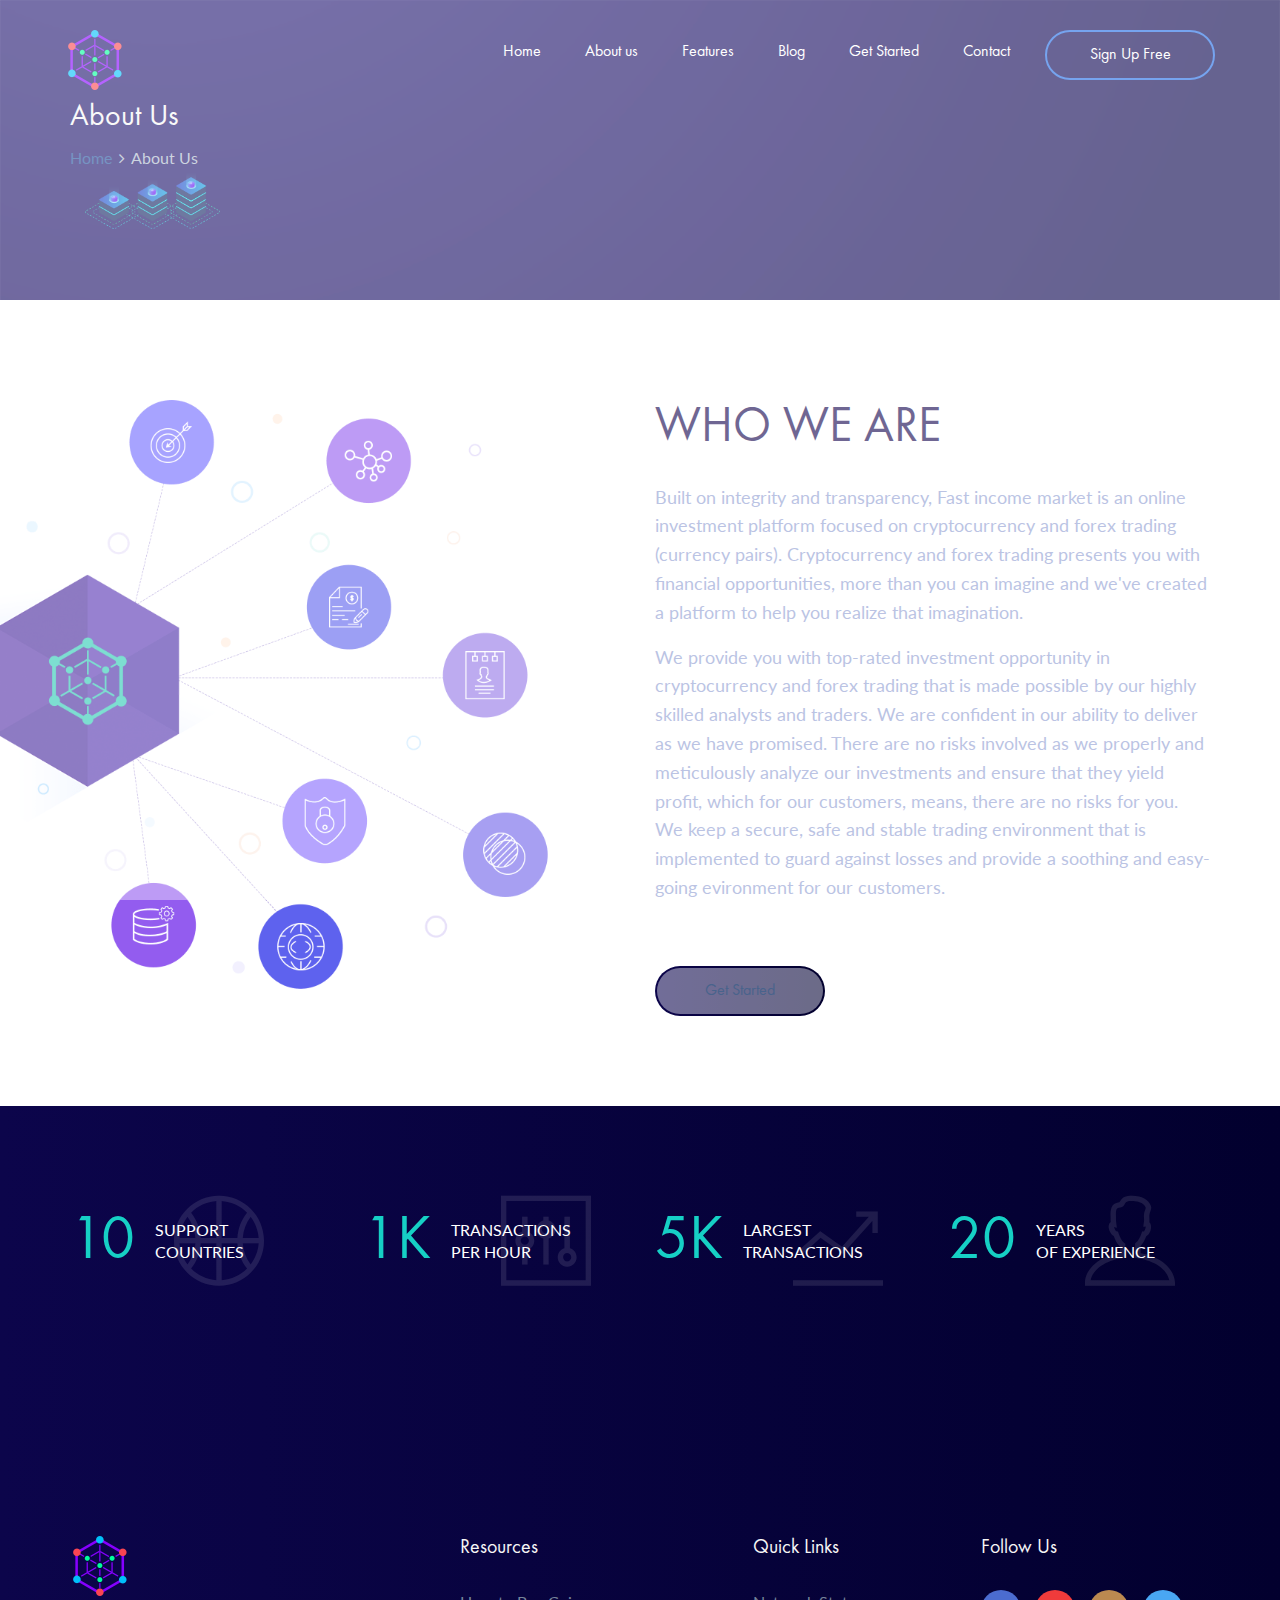
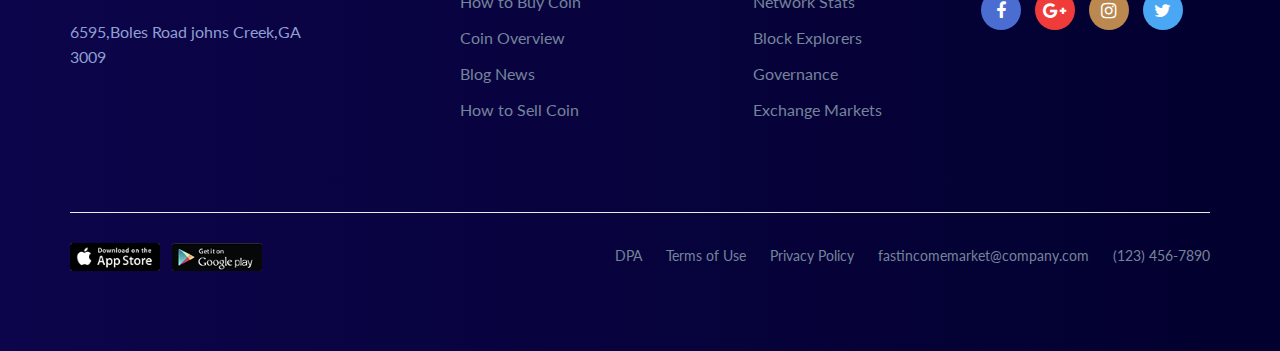
<file: about.html>
<!DOCTYPE html>
<html lang="en">
<head>
	<title>FAST INCOME MARKET</title>
	<meta charset="UTF-8">
	<meta name="description" content="Cryptocurrency Landing Page Template">
	<meta name="keywords" content="cryptocurrency, unica, creative, html">
	<meta name="viewport" content="width=device-width, initial-scale=1.0">
	<!-- Favicon -->
	<link href="img/favicon.png" rel="shortcut icon"/>

	<!-- Google Fonts -->
	<link href="https://fonts.googleapis.com/css?family=Lato" rel="stylesheet">

	<!-- Stylesheets -->
	<link rel="stylesheet" href="css/bootstrap.min.css"/>
	<link rel="stylesheet" href="css/font-awesome.min.css"/>
	<link rel="stylesheet" href="css/themify-icons.css"/>
	<link rel="stylesheet" href="css/owl.carousel.css"/>
	<link rel="stylesheet" href="css/style.css"/>


	<!--[if lt IE 9]>
	  <script src="https://oss.maxcdn.com/html5shiv/3.7.2/html5shiv.min.js"></script>
	  <script src="https://oss.maxcdn.com/respond/1.4.2/respond.min.js"></script>
	<![endif]-->

</head>
<body>
	<!-- Page Preloder -->
	<div id="preloder">
		<div class="loader"></div>
	</div>

	<!-- Header section -->
	<header class="header-section clearfix">
		<div class="container-fluid">
			<a href="index.html" class="site-logo">
				<img src="img/favicon.png" alt="">
			</a>
			<div class="responsive-bar"><i class="fa fa-bars"></i></div>
			<a href="login.html" class="user"><i class="fa fa-user"></i></a>
			<a href="signup.html" class="site-btn">Sign Up Free</a>
			<nav class="main-menu">
				<ul class="menu-list">
					<li><a href="index.html">Home</a></li>
					<li><a href="about.html">About us</a></li>
					<li><a href="feat.html">Features</a></li>
					<li><a href="blog.html">Blog</a></li>
					<li><a href="process.html">Get Started</a></li>
					<li><a href="contact.html">Contact</a></li>
				</ul>
			</nav>
		</div>
	</header>
	<!-- Header section end -->


	<!-- Page info section -->
	<section class="page-info-section">
		<div class="container">
	
			<h3>About Us</h3>
			<div class="site-beradcamb">
				<a href="index.html">Home</a>
				<span><i class="fa fa-angle-right"></i> About Us</span>
				
			</div>
		            	<div
			class="col-md-6">
				<img src="img/page-head-image-b.png
				" class="laptop-image" alt="">
			</div>
		</div>
		
	</section>
	<!-- Page info end -->


	<!-- About section -->
	<section class="about-section spad">
		<div class="container">
			<div class="row">
				<div class="col-lg-6 offset-lg-6 about-text">
					<h2>WHO WE ARE</h2>
					<p>Built on integrity and transparency, Fast income market is an online investment platform focused on cryptocurrency and forex trading (currency pairs). Cryptocurrency and forex trading presents you with financial opportunities, more than you can imagine and we've created a platform to help you realize that imagination.</p>
					<p>We provide you with top-rated investment opportunity in cryptocurrency and forex trading that is made possible by our highly skilled analysts and traders. We are confident in our ability to deliver as we have promised. There are no risks involved as we properly and meticulously analyze our investments and ensure that they yield profit, which for our customers, means, there are no risks for you. We keep a secure, safe and stable trading environment that is implemented to guard against losses and provide a soothing and easy-going evironment for our customers.</p>
					<a href="signup.html" class="site-btn sb-gradients sbg-line mt-5">Get Started</a>
				</div>
			</div>
			<div class="about-img">
				<img class="about-img" src="img/graph-salvia-a.png" alt="">
			</div>
		</div>
	</section>
	<!-- About section end -->


	<!-- Fact section -->
	<section class="fact-section gradient-bg">
		<div class="container">
			<div class="row">
				<div class="col-sm-6 col-md-6 col-lg-3">
					<div class="fact">
						<h2>10</h2>
						<p>Support <br> Countries</p>
						<i class="ti-basketball"></i>
					</div>
				</div>
				<div class="col-sm-6 col-md-6 col-lg-3">
					<div class="fact">
						<h2>1K</h2>
						<p>Transactions  <br> per hour</p>
						<i class="ti-panel"></i>
					</div>
				</div>
				<div class="col-sm-6 col-md-6 col-lg-3">
					<div class="fact">
						<h2>5K</h2>
						<p>Largest <br> Transactions</p>
						<i class="ti-stats-up"></i>
					</div>
				</div>
				<div class="col-sm-6 col-md-6 col-lg-3">
					<div class="fact">
						<h2>20</h2>
						<p>Years <br> of Experience</p>
						<i class="ti-user"></i>
					</div>
				</div>
			</div>
		</div>
	</section>
	<!-- Fact section end -->


	


	<!-- Newsletter section -->
	<section class="newsletter-section gradient-bg">
		<div class="container text-white">
			
			</div>
		</div>
	


	<footer class="footer-section">
		<div class="container">
			<div class="row spad">
				<div class="col-md-6 col-lg-3 footer-widget">
					<img src="img/favicon.png" class="mb-4" alt="">
					<p>6595,Boles Road johns Creek,GA 3009</p>
					<span>
</span>
				</div>
				<div class="col-md-6 col-lg-2 offset-lg-1 footer-widget">
					<h5 class="widget-title">Resources</h5>
					<ul>
						<li><a href="#">How to Buy Coin</a></li>
						<li><a href="#">Coin Overview</a></li>
						<li><a href="#">Blog News</a></li>
						<li><a href="#">How to Sell Coin</a></li>
						
					</ul>
				</div>
				<div class="col-md-6 col-lg-2 offset-lg-1 footer-widget">
					<h5 class="widget-title">Quick Links</h5>
					<ul>
						<li><a href="#">Network Stats</a></li>
						<li><a href="#">Block Explorers</a></li>
						<li><a href="#">Governance</a></li>
						<li><a href="#">Exchange Markets</a></li>
						
					</ul>
				</div>
				<div class="col-md-6 col-lg-3 footer-widget pl-lg-5 pl-3">
					<h5 class="widget-title">Follow Us</h5>
					<div class="social">
						<a href="" class="facebook"><i class="fa fa-facebook"></i></a>
						<a href="" class="google"><i class="fa fa-google-plus"></i></a>
						<a href="" class="instagram"><i class="fa fa-instagram"></i></a>
						<a href="" class="twitter"><i class="fa fa-twitter"></i></a>
					</div>
				</div>
			</div>
			<div class="footer-bottom">
				<div class="row">
					<div class="col-lg-4 store-links text-center text-lg-left pb-3 pb-lg-0">
						<a href=""><img src="img/appstore.png" alt="" class="mr-2"></a>
						<a href=""><img src="img/playstore.png" alt=""></a>
					</div>
					<div class="col-lg-8 text-center text-lg-right">
						<ul class="footer-nav">
							<li><a href="">DPA</a></li>
							<li><a href="">Terms of Use</a></li>
							<li><a href="">Privacy Policy </a></li>
							<li><a href="">fastincomemarket@company.com</a></li>
							<li><a href="">(123) 456-7890</a></li>
						</ul>
					</div>
				</div>
			</div>
		</div>
	</footer>

	<!--====== Javascripts & Jquery ======-->
	<script src="js/jquery-3.2.1.min.js"></script>
	<script src="js/owl.carousel.min.js"></script>
	<script src="js/main.js"></script>
</body>
</html>
</file>
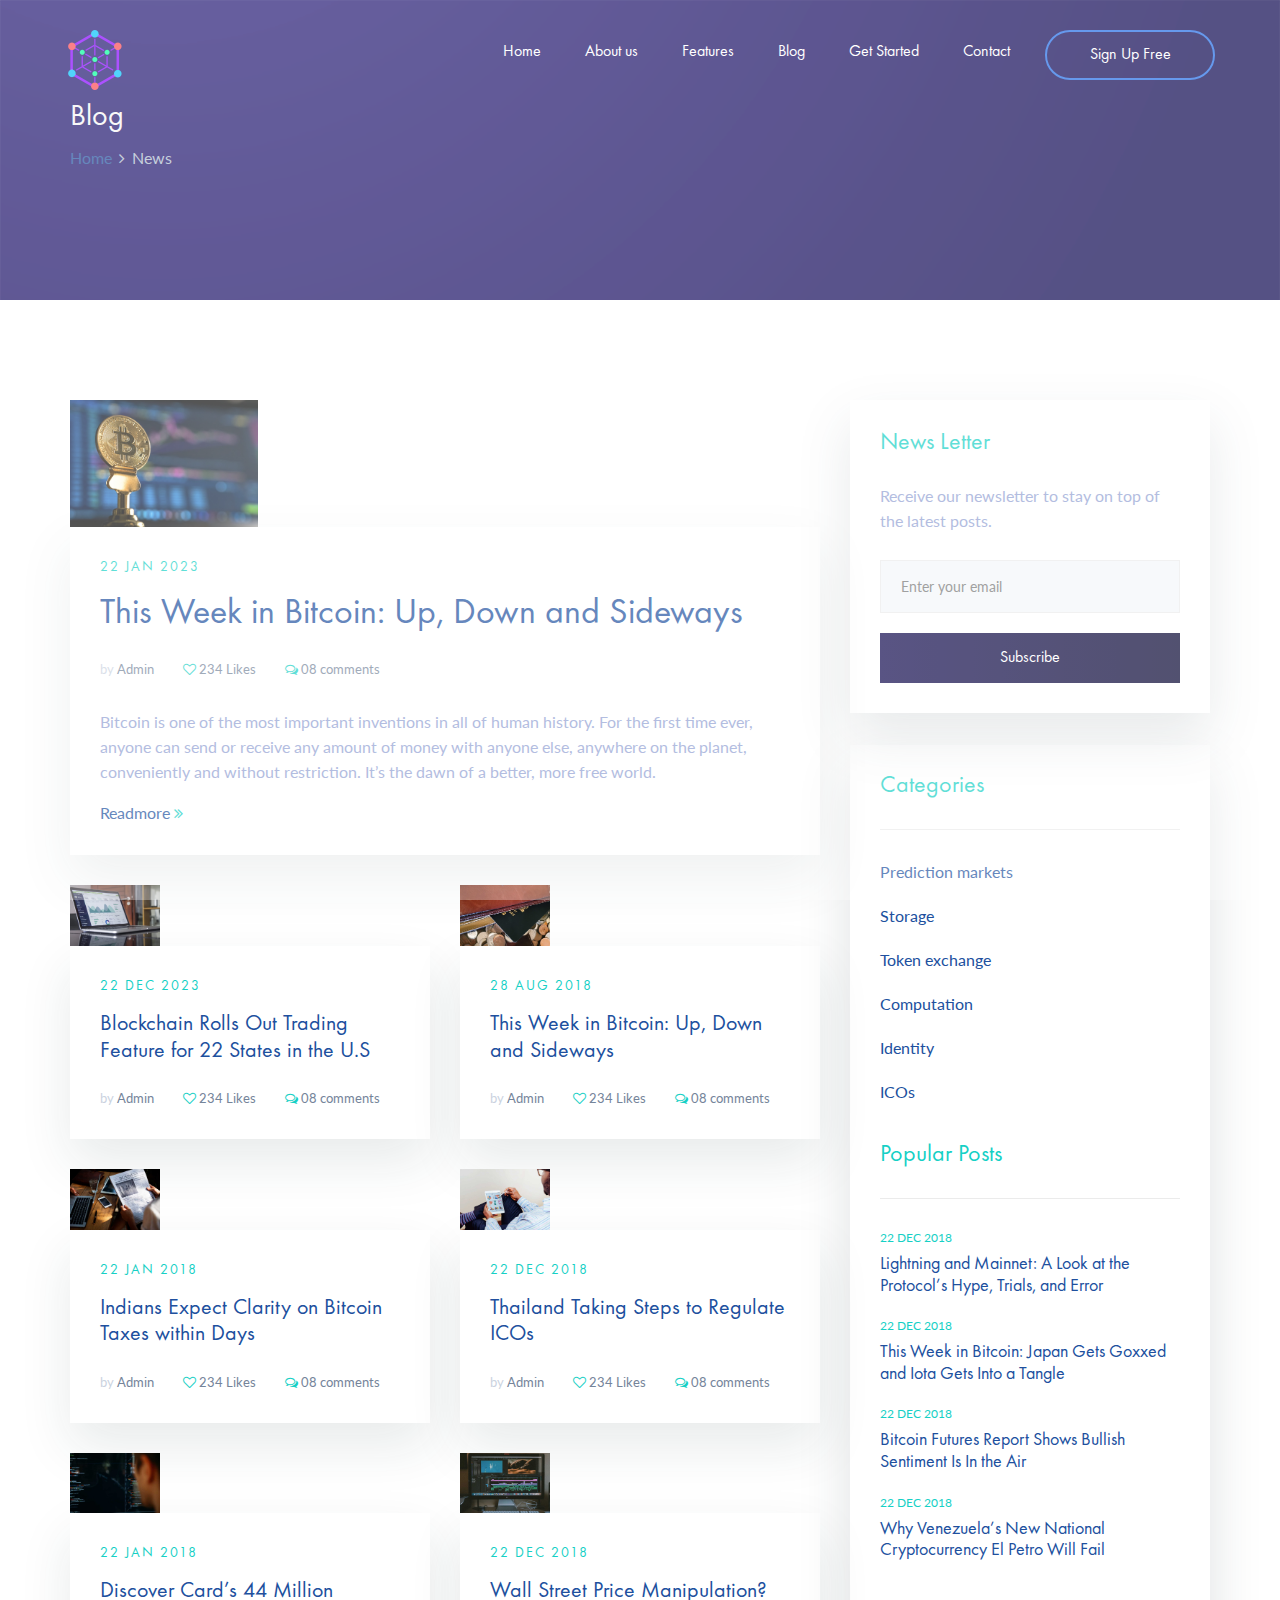
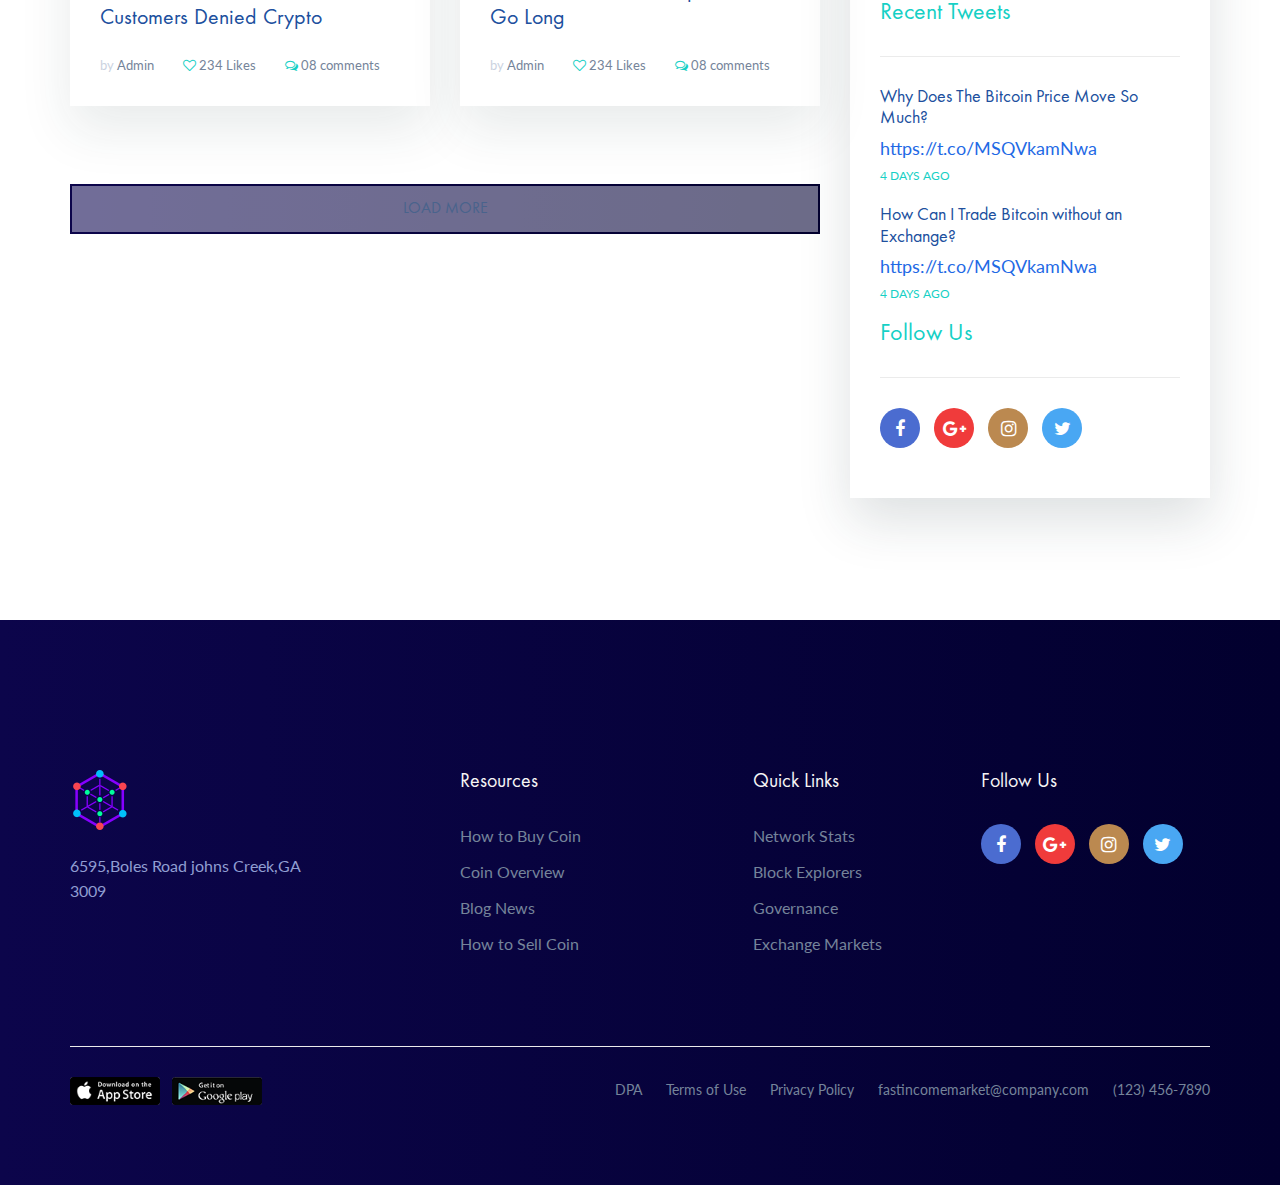
<file: blog.html>
<!DOCTYPE html>
<html lang="en">
<head>
	<title>FAST INCOME MARKET</title>
	<meta charset="UTF-8">
	<meta name="description" content="Cryptocurrency Landing Page Template">
	<meta name="keywords" content="cryptocurrency, unica, creative, html">
	<meta name="viewport" content="width=device-width, initial-scale=1.0">
	<!-- Favicon -->
	<link href="img/favicon.png" rel="shortcut icon"/>

	<!-- Google Fonts -->
	<link href="https://fonts.googleapis.com/css?family=Lato" rel="stylesheet">

	<!-- Stylesheets -->
	<link rel="stylesheet" href="css/bootstrap.min.css"/>
	<link rel="stylesheet" href="css/font-awesome.min.css"/>
	<link rel="stylesheet" href="css/themify-icons.css"/>
	<link rel="stylesheet" href="css/owl.carousel.css"/>
	<link rel="stylesheet" href="css/style.css"/>


	<!--[if lt IE 9]>
	  <script src="https://oss.maxcdn.com/html5shiv/3.7.2/html5shiv.min.js"></script>
	  <script src="https://oss.maxcdn.com/respond/1.4.2/respond.min.js"></script>
	<![endif]-->
</head>
<body>
	<!-- Page Preloder -->
	<div id="preloder">
		<div class="loader"></div>
	</div>

	<!-- Header section -->
	<header class="header-section clearfix">
		<div class="container-fluid">
			<a href="index.html" class="site-logo">
				<img src="img/favicon.png" alt="">
			</a>
			<div class="responsive-bar"><i class="fa fa-bars"></i></div>
			<a href="login.html" class="user"><i class="fa fa-user"></i></a>
			<a href="signup.html" class="site-btn">Sign Up Free</a>
			<nav class="main-menu">
				<ul class="menu-list">
					<li><a href="index.html">Home</a></li>
					<li><a href="about.html">About us</a></li>
					<li><a href="feat.html">Features</a></li>
					<li><a href="blog.html">Blog</a></li>
					<li><a href="process.html">Get Started</a></li>
					<li><a href="contact.html">Contact</a></li>
				</ul>
			</nav>
		</div>
	</header>
	<!-- Header section end -->

	<!-- Page info section -->
	<section class="page-info-section">
		<div class="container">
			<h3>Blog</h3>
			<div class="site-beradcamb">
				<a href="">Home</a>
				<span><i class="fa fa-angle-right"></i> News</span>
			</div>
		</div>
	</section>
	<!-- Page info end -->



	<!-- Blog section -->
	<section class="blog-page spad">
		<div class="container">
			<div class="row">
				<div class="col-lg-8">
					<div class="row">
						<!-- blog item -->
						<div class="col-md-12">
							<div class="blog-item bi-feature">
								<figure class="blog-thumb">
									<img src="img/blog/2.jpg" alt="">
								</figure>
								<div class="blog-text">
									<div class="post-date">22 jan 2023</div>
									<h4 class="blog-title"><a href="single-blog.html">This Week in Bitcoin: Up, Down and Sideways</a></h4>
									<div class="post-meta">
										<a href=""><span>by</span> Admin</a>
										<a href=""><i class="fa fa-heart-o"></i> 234 Likes</a>
										<a href=""><i class="fa fa-comments-o"></i> 08 comments</a>
									</div>
									<p>Bitcoin is one of the most important inventions in all of human history. For the first time ever, anyone can send or receive any amount of money with anyone else, anywhere on the planet, conveniently and without restriction. It’s the dawn of a better, more free world.</p>
									<a href="" class="readmore">Readmore <i class="fa fa-angle-double-right"></i></a>
								</div>
							</div>
						</div>
						<!-- blog item -->
						<div class="col-md-6">
							<div class="blog-item">
								<figure class="blog-thumb">
									<img src="img/blog/1.jpg" alt="">
								</figure>
								<div class="blog-text">
									<div class="post-date">22 dec 2023</div>
									<h4 class="blog-title"><a href="single-blog.html">Blockchain Rolls Out Trading Feature for 22 States in the U.S</a></h4>
									<div class="post-meta">
										<a href=""><span>by</span> Admin</a>
										<a href=""><i class="fa fa-heart-o"></i> 234 Likes</a>
										<a href=""><i class="fa fa-comments-o"></i> 08 comments</a>
									</div>
								</div>
							</div>
						</div>
						<!-- blog item -->
						<div class="col-md-6">
							<div class="blog-item">
								<figure class="blog-thumb">
									<img src="img/blog/3.jpg" alt="">
								</figure>
								<div class="blog-text">
									<div class="post-date">28 aug 2018</div>
									<h4 class="blog-title"><a href="single-blog.html">This Week in Bitcoin: Up, Down and Sideways</a></h4>
									<div class="post-meta">
										<a href=""><span>by</span> Admin</a>
										<a href=""><i class="fa fa-heart-o"></i> 234 Likes</a>
										<a href=""><i class="fa fa-comments-o"></i> 08 comments</a>
									</div>
								</div>
							</div>
						</div>
						<!-- blog item -->
						<div class="col-md-6">
							<div class="blog-item">
								<figure class="blog-thumb">
									<img src="img/blog/4.jpg" alt="">
								</figure>
								<div class="blog-text">
									<div class="post-date">22 jan 2018</div>
									<h4 class="blog-title"><a href="single-blog.html">Indians Expect Clarity on Bitcoin Taxes within Days</a></h4>
									<div class="post-meta">
										<a href=""><span>by</span> Admin</a>
										<a href=""><i class="fa fa-heart-o"></i> 234 Likes</a>
										<a href=""><i class="fa fa-comments-o"></i> 08 comments</a>
									</div>
								</div>
							</div>
						</div>
						<!-- blog item -->
						<div class="col-md-6">
							<div class="blog-item">
								<figure class="blog-thumb">
									<img src="img/blog/5.jpg" alt="">
								</figure>
								<div class="blog-text">
									<div class="post-date">22 dec 2018</div>
									<h4 class="blog-title"><a href="single-blog.html">Thailand Taking Steps to Regulate ICOs</a></h4>
									<div class="post-meta">
										<a href=""><span>by</span> Admin</a>
										<a href=""><i class="fa fa-heart-o"></i> 234 Likes</a>
										<a href=""><i class="fa fa-comments-o"></i> 08 comments</a>
									</div>
								</div>
							</div>
						</div>
						<!-- blog item -->
						<div class="col-md-6">
							<div class="blog-item">
								<figure class="blog-thumb">
									<img src="img/blog/6.jpg" alt="">
								</figure>
								<div class="blog-text">
									<div class="post-date">22 jan 2018</div>
									<h4 class="blog-title"><a href="single-blog.html">Discover Card’s 44 Million Customers Denied Crypto</a></h4>
									<div class="post-meta">
										<a href=""><span>by</span> Admin</a>
										<a href=""><i class="fa fa-heart-o"></i> 234 Likes</a>
										<a href=""><i class="fa fa-comments-o"></i> 08 comments</a>
									</div>
								</div>
							</div>
						</div>
						<!-- blog item -->
						<div class="col-md-6">
							<div class="blog-item">
								<figure class="blog-thumb">
									<img src="img/blog/7.jpg" alt="">
								</figure>
								<div class="blog-text">
									<div class="post-date">22 dec 2018</div>
									<h4 class="blog-title"><a href="single-blog.html">Wall Street Price Manipulation? Go Long</a></h4>
									<div class="post-meta">
										<a href=""><span>by</span> Admin</a>
										<a href=""><i class="fa fa-heart-o"></i> 234 Likes</a>
										<a href=""><i class="fa fa-comments-o"></i> 08 comments</a>
									</div>
								</div>
							</div>
						</div>
					</div>
					<button class="post-loadmore site-btn sb-gradients sbg-line mt-5">LOAD MORE</button>
				</div>
				<div class="col-lg-4 col-md-6 sideber pt-5 pt-lg-0">
					<div class="widget-area">
						<h4 class="widget-title">News Letter</h4>
						<p>Receive our newsletter to stay on top of the latest posts.</p>
						<form class="widget-subscribe-from">
							<input type="text" placeholder="Enter your email">
							<button class="site-btn sb-full-- sb-gradients">Subscribe</button>
						</form>
					</div>
					<div class="widget-area">
						<div class="widget">
							<h4 class="widget-title">Categories</h4>
							<ul>
								<li><a href="#">Prediction markets</a></li>
								<li><a href="#">Storage</a></li>
								<li><a href="#">Token exchange</a></li>
								<li><a href="#">Computation</a></li>
								<li><a href="#">Identity</a></li>
								<li><a href="#">ICOs</a></li>
							</ul>
						</div>
						<div class="widget">
							<h4 class="widget-title">Popular Posts</h4>
							<ul class="popular-posts">
								<li>
									<span>22 dec 2018</span>
									<h5><a href="">Lightning and Mainnet: A Look at the Protocol’s Hype, Trials, and Error</a></h5>
								</li>
								<li>
									<span>22 dec 2018</span>
									<h5><a href="">This Week in Bitcoin: Japan Gets Goxxed and Iota Gets Into a Tangle</a></h5>
								</li>
								<li>
									<span>22 dec 2018</span>
									<h5><a href="">Bitcoin Futures Report Shows Bullish Sentiment Is In the Air</a></h5>
								</li>
								<li>
									<span>22 dec 2018</span>
									<h5><a href="">Why Venezuela’s New National Cryptocurrency El Petro Will Fail</a></h5>
								</li>
							</ul>
						</div>
						<div class="widget">
							<h4 class="widget-title">Recent Tweets</h4>
							<ul class="twitter-widget">
								<li>
									<h5>Why Does The Bitcoin Price Move So Much?</h5>
									<a href="https://t.co/MSQVkamNwa">https://t.co/MSQVkamNwa</a>
									<span>4 days ago</span>
								</li>
								<li>
									<h5>How Can I Trade Bitcoin without an Exchange?</h5>
									<a href="https://t.co/MSQVkamNwa">https://t.co/MSQVkamNwa</a>
									<span>4 days ago</span>
								</li>
							</ul>
						</div>
						<div class="widget">
							<h4 class="widget-title">Follow Us</h4>
							<div class="social">
								<a href="" class="facebook"><i class="fa fa-facebook"></i></a>
								<a href="" class="google"><i class="fa fa-google-plus"></i></a>
								<a href="" class="instagram"><i class="fa fa-instagram"></i></a>
								<a href="" class="twitter"><i class="fa fa-twitter"></i></a>
							</div>
						</div>
					</div>
				</div>
			</div>
		</div>
	</section>
	<!-- Blog section end -->


	<!-- Newsletter section -->
	<section class="newsletter-section gradient-bg">
		<div class="container text-white">
			
			</div>
		</div>
	


	<footer class="footer-section">
		<div class="container">
			<div class="row spad">
				<div class="col-md-6 col-lg-3 footer-widget">
					<img src="img/favicon.png" class="mb-4" alt="">
					<p>6595,Boles Road johns Creek,GA 3009</p>
					<span>
</span>
				</div>
				<div class="col-md-6 col-lg-2 offset-lg-1 footer-widget">
					<h5 class="widget-title">Resources</h5>
					<ul>
						<li><a href="#">How to Buy Coin</a></li>
						<li><a href="#">Coin Overview</a></li>
						<li><a href="#">Blog News</a></li>
						<li><a href="#">How to Sell Coin</a></li>
						
					</ul>
				</div>
				<div class="col-md-6 col-lg-2 offset-lg-1 footer-widget">
					<h5 class="widget-title">Quick Links</h5>
					<ul>
						<li><a href="#">Network Stats</a></li>
						<li><a href="#">Block Explorers</a></li>
						<li><a href="#">Governance</a></li>
						<li><a href="#">Exchange Markets</a></li>
						
					</ul>
				</div>
				<div class="col-md-6 col-lg-3 footer-widget pl-lg-5 pl-3">
					<h5 class="widget-title">Follow Us</h5>
					<div class="social">
						<a href="" class="facebook"><i class="fa fa-facebook"></i></a>
						<a href="" class="google"><i class="fa fa-google-plus"></i></a>
						<a href="" class="instagram"><i class="fa fa-instagram"></i></a>
						<a href="" class="twitter"><i class="fa fa-twitter"></i></a>
					</div>
				</div>
			</div>
			<div class="footer-bottom">
				<div class="row">
					<div class="col-lg-4 store-links text-center text-lg-left pb-3 pb-lg-0">
						<a href=""><img src="img/appstore.png" alt="" class="mr-2"></a>
						<a href=""><img src="img/playstore.png" alt=""></a>
					</div>
					<div class="col-lg-8 text-center text-lg-right">
						<ul class="footer-nav">
							<li><a href="">DPA</a></li>
							<li><a href="">Terms of Use</a></li>
							<li><a href="">Privacy Policy </a></li>
							<li><a href="">fastincomemarket@company.com</a></li>
							<li><a href="">(123) 456-7890</a></li>
						</ul>
					</div>
				</div>
			</div>
		</div>
	</footer>

	
	<!--====== Javascripts & Jquery ======-->
	<script src="js/jquery-3.2.1.min.js"></script>
	<script src="js/owl.carousel.min.js"></script>
	<script src="js/main.js"></script>
</body>
</html>
</file>
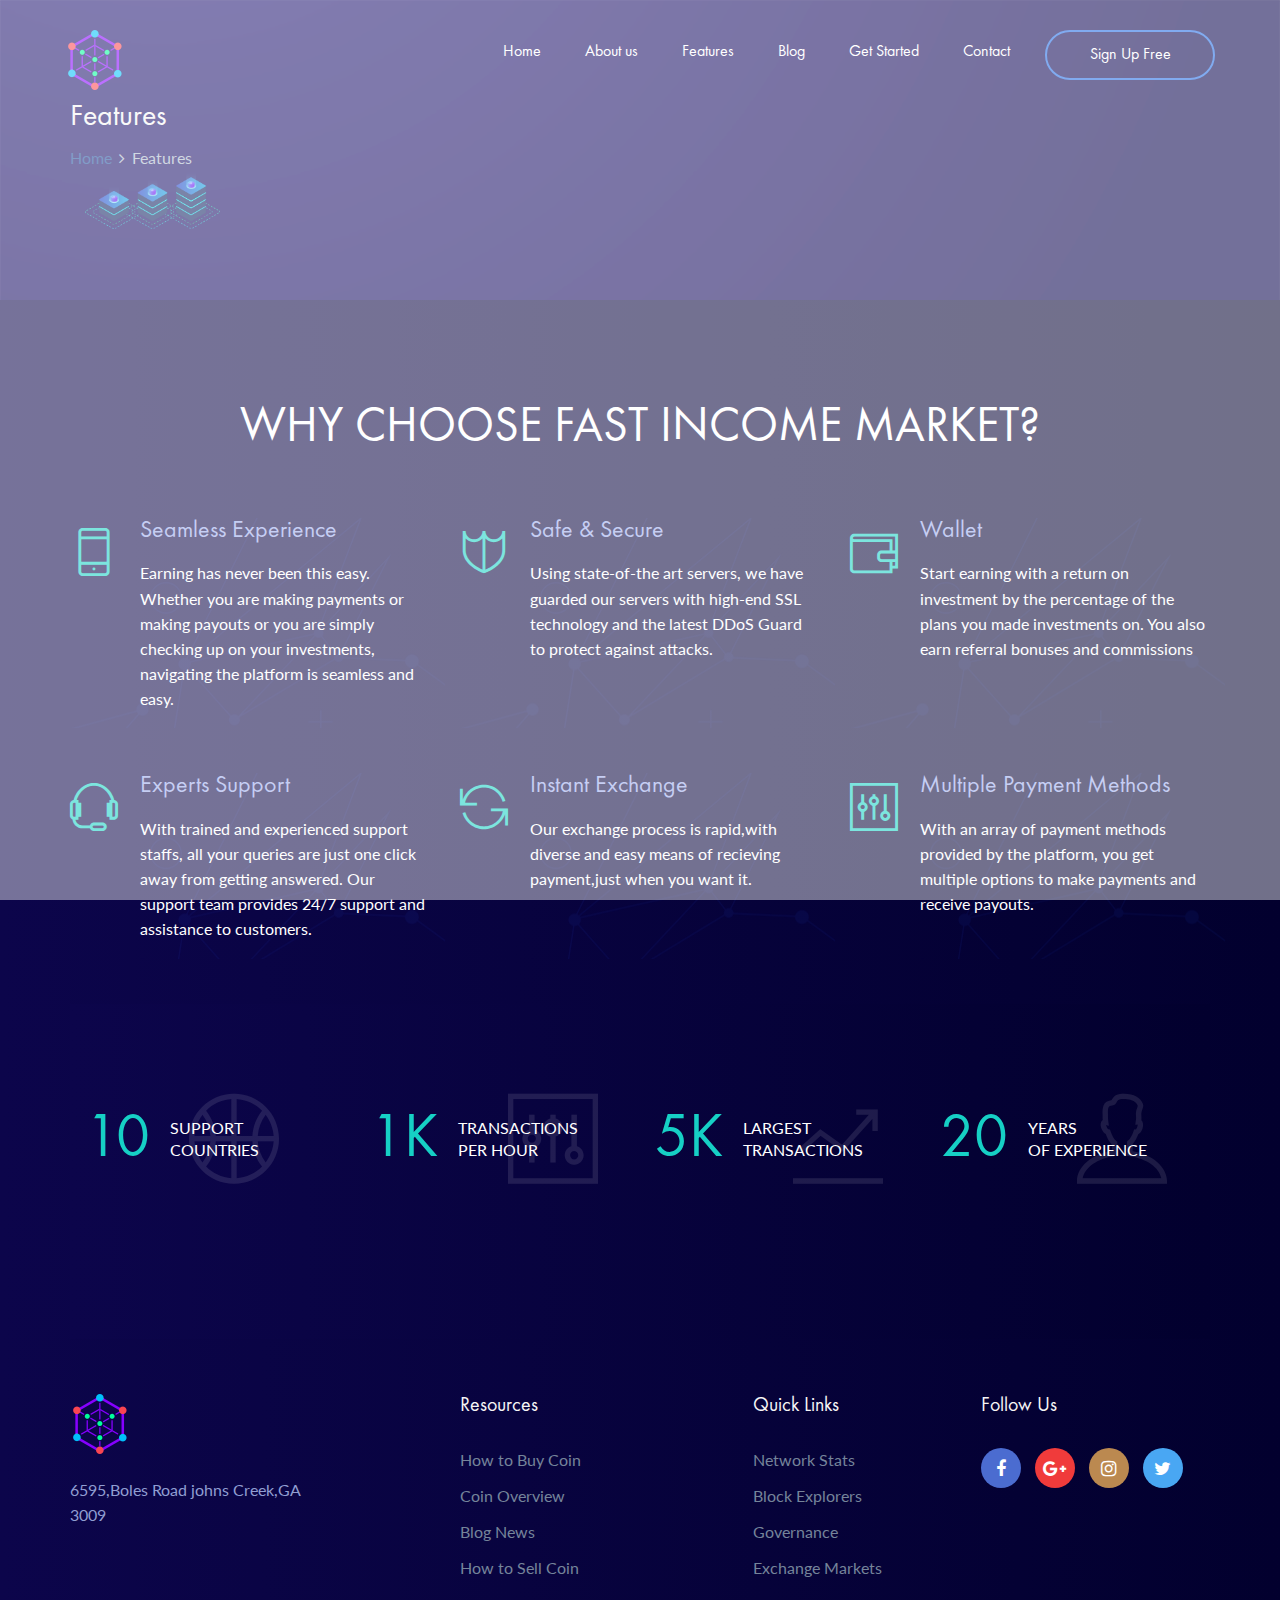
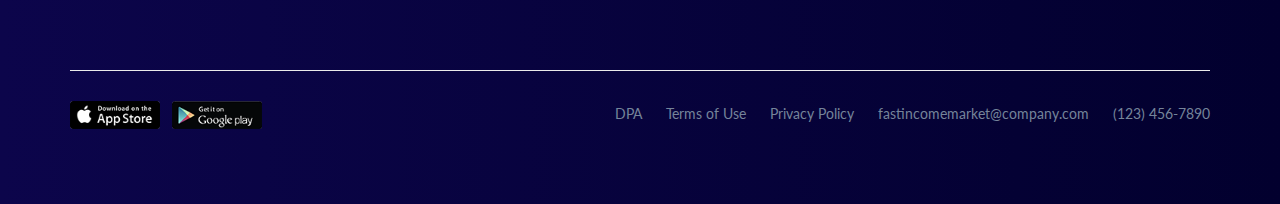
<file: feat.html>
<!DOCTYPE html>
<html lang="en">
<head>
	<title>FAST INCOME MARKET</title>
	<meta charset="UTF-8">
	<meta name="description" content="Cryptocurrency Landing Page Template">
	<meta name="keywords" content="cryptocurrency, unica, creative, html">
	<meta name="viewport" content="width=device-width, initial-scale=1.0">
	<!-- Favicon -->
	<link href="img/favicon.png" rel="shortcut icon"/>

	<!-- Google Fonts -->
	<link href="https://fonts.googleapis.com/css?family=Lato" rel="stylesheet">

	<!-- Stylesheets -->
	<link rel="stylesheet" href="css/bootstrap.min.css"/>
	<link rel="stylesheet" href="css/font-awesome.min.css"/>
	<link rel="stylesheet" href="css/themify-icons.css"/>
	<link rel="stylesheet" href="css/owl.carousel.css"/>
	<link rel="stylesheet" href="css/style.css"/>


	<!--[if lt IE 9]>
	  <script src="https://oss.maxcdn.com/html5shiv/3.7.2/html5shiv.min.js"></script>
	  <script src="https://oss.maxcdn.com/respond/1.4.2/respond.min.js"></script>
	<![endif]-->

</head>
<body>
	<!-- Page Preloder -->
	<div id="preloder">
		<div class="loader"></div>
	</div>

	<!-- Header section -->
	<header class="header-section clearfix">
		<div class="container-fluid">
			<a href="index.html" class="site-logo">
				<img src="img/favicon.png" alt="">
			</a>
			<div class="responsive-bar"><i class="fa fa-bars"></i></div>
			<a href="login.html" class="user"><i class="fa fa-user"></i></a>
			<a href="signup.html" class="site-btn">Sign Up Free</a>
			<nav class="main-menu">
				<ul class="menu-list">
					<li><a href="index.html">Home</a></li>
					<li><a href="about.html">About us</a></li>
					<li><a href="feat.html">Features</a></li>
					<li><a href="blog.html">Blog</a></li>
					<li><a href="process.html">Get Started</a></li>
					<li><a href="contact.html">Contact</a></li>
				</ul>
			</nav>
		</div>
	</header>
	<!-- Header section end -->


	<!-- Page info section -->
	<section class="page-info-section">
		<div class="container">
	
			<h3>Features</h3>
			<div class="site-beradcamb">
				<a href="index.html">Home</a>
				<span><i class="fa fa-angle-right"></i> Features</span>
				
			</div>
		            	<div
			class="col-md-6">
				<img src="img/page-head-image-b.png
				" class="laptop-image" alt="">
			</div>
		</div>
		
	</section>
	<!-- Page info end -->


	<!-- Features section -->
	<section class="features-section spad gradient-bg">
		<div class="container text-white">
			<div class="section-title text-center">
				<h2>WHY CHOOSE FAST INCOME MARKET?</h2>
				
			</div>
			<div class="row">
				<!-- feature -->
				<div class="col-md-6 col-lg-4 feature">
					<i class="ti-mobile"></i>
					<div class="feature-content">
						<h4>Seamless Experience</h4>
						<p>Earning has never been this easy. Whether you are making payments or making payouts or you are simply checking up on your investments, navigating the platform is seamless and easy. </p>
						
					</div>
				</div>
				<!-- feature -->
				<div class="col-md-6 col-lg-4 feature">
					<i class="ti-shield"></i>
					<div class="feature-content">
						<h4>Safe & Secure</h4>
						<p> Using state-of-the art servers, we have guarded our servers with high-end SSL technology and the latest DDoS Guard to protect against attacks.</p>
						
					</div>
				</div>
				<!-- feature -->
				<div class="col-md-6 col-lg-4 feature">
					<i class="ti-wallet"></i>
					<div class="feature-content">
						<h4>Wallet</h4>
						<p>Start earning with a return on investment by the percentage of the plans you made investments on. You also earn referral bonuses and commissions </p>
						
					</div>
				</div>
				<!-- feature -->
				<div class="col-md-6 col-lg-4 feature">
					<i class="ti-headphone-alt"></i>
					<div class="feature-content">
						<h4>Experts Support</h4>
						<p>With trained and experienced support staffs, all your queries are just one click away from getting answered. Our support team provides 24/7 support and assistance to customers. </p>
						
					</div>
				</div>
				<!-- feature -->
				<div class="col-md-6 col-lg-4 feature">
					<i class="ti-reload"></i>
					<div class="feature-content">
						<h4>Instant Exchange</h4>
						<p>Our exchange process is rapid,with diverse and easy means of recieving payment,just when you want it.</p> </p>
						
					</div>
				</div>
				<!-- feature -->
				<div class="col-md-6 col-lg-4 feature">
					<i class="ti-panel"></i>
					<div class="feature-content">
						<h4>Multiple Payment Methods</h4>
						<p>With an array of payment methods provided by the platform, you get multiple options to make payments and receive payouts.</p>
						
					</div>
				</div>
			</div>


	<!-- Fact section -->
	<section class="fact-section gradient-bg">
		<div class="container">
			<div class="row">
				<div class="col-sm-6 col-md-6 col-lg-3">
					<div class="fact">
						<h2>10</h2>
						<p>Support <br> Countries</p>
						<i class="ti-basketball"></i>
					</div>
				</div>
				<div class="col-sm-6 col-md-6 col-lg-3">
					<div class="fact">
						<h2>1K</h2>
						<p>Transactions  <br> per hour</p>
						<i class="ti-panel"></i>
					</div>
				</div>
				<div class="col-sm-6 col-md-6 col-lg-3">
					<div class="fact">
						<h2>5K</h2>
						<p>Largest <br> Transactions</p>
						<i class="ti-stats-up"></i>
					</div>
				</div>
				<div class="col-sm-6 col-md-6 col-lg-3">
					<div class="fact">
						<h2>20</h2>
						<p>Years <br> of Experience</p>
						<i class="ti-user"></i>
					</div>
				</div>
			</div>
		</div>
	</section>
	<!-- Fact section end -->


	


	<!-- Newsletter section -->
	<section class="newsletter-section gradient-bg">
		<div class="container text-white">
			
			</div>
		</div>
	


	<footer class="footer-section">
		<div class="container">
			<div class="row spad">
				<div class="col-md-6 col-lg-3 footer-widget">
					<img src="img/favicon.png" class="mb-4" alt="">
					<p>6595,Boles Road johns Creek,GA 3009</p>
					<span>
</span>
				</div>
				<div class="col-md-6 col-lg-2 offset-lg-1 footer-widget">
					<h5 class="widget-title">Resources</h5>
					<ul>
						<li><a href="#">How to Buy Coin</a></li>
						<li><a href="#">Coin Overview</a></li>
						<li><a href="#">Blog News</a></li>
						<li><a href="#">How to Sell Coin</a></li>
						
					</ul>
				</div>
				<div class="col-md-6 col-lg-2 offset-lg-1 footer-widget">
					<h5 class="widget-title">Quick Links</h5>
					<ul>
						<li><a href="#">Network Stats</a></li>
						<li><a href="#">Block Explorers</a></li>
						<li><a href="#">Governance</a></li>
						<li><a href="#">Exchange Markets</a></li>
						
					</ul>
				</div>
				<div class="col-md-6 col-lg-3 footer-widget pl-lg-5 pl-3">
					<h5 class="widget-title">Follow Us</h5>
					<div class="social">
						<a href="" class="facebook"><i class="fa fa-facebook"></i></a>
						<a href="" class="google"><i class="fa fa-google-plus"></i></a>
						<a href="" class="instagram"><i class="fa fa-instagram"></i></a>
						<a href="" class="twitter"><i class="fa fa-twitter"></i></a>
					</div>
				</div>
			</div>
			<div class="footer-bottom">
				<div class="row">
					<div class="col-lg-4 store-links text-center text-lg-left pb-3 pb-lg-0">
						<a href=""><img src="img/appstore.png" alt="" class="mr-2"></a>
						<a href=""><img src="img/playstore.png" alt=""></a>
					</div>
					<div class="col-lg-8 text-center text-lg-right">
						<ul class="footer-nav">
							<li><a href="">DPA</a></li>
							<li><a href="">Terms of Use</a></li>
							<li><a href="">Privacy Policy </a></li>
							<li><a href="">fastincomemarket@company.com</a></li>
							<li><a href="">(123) 456-7890</a></li>
						</ul>
					</div>
				</div>
			</div>
		</div>
	</footer>

	<!--====== Javascripts & Jquery ======-->
	<script src="js/jquery-3.2.1.min.js"></script>
	<script src="js/owl.carousel.min.js"></script>
	<script src="js/main.js"></script>
</body>
</html>
</file>
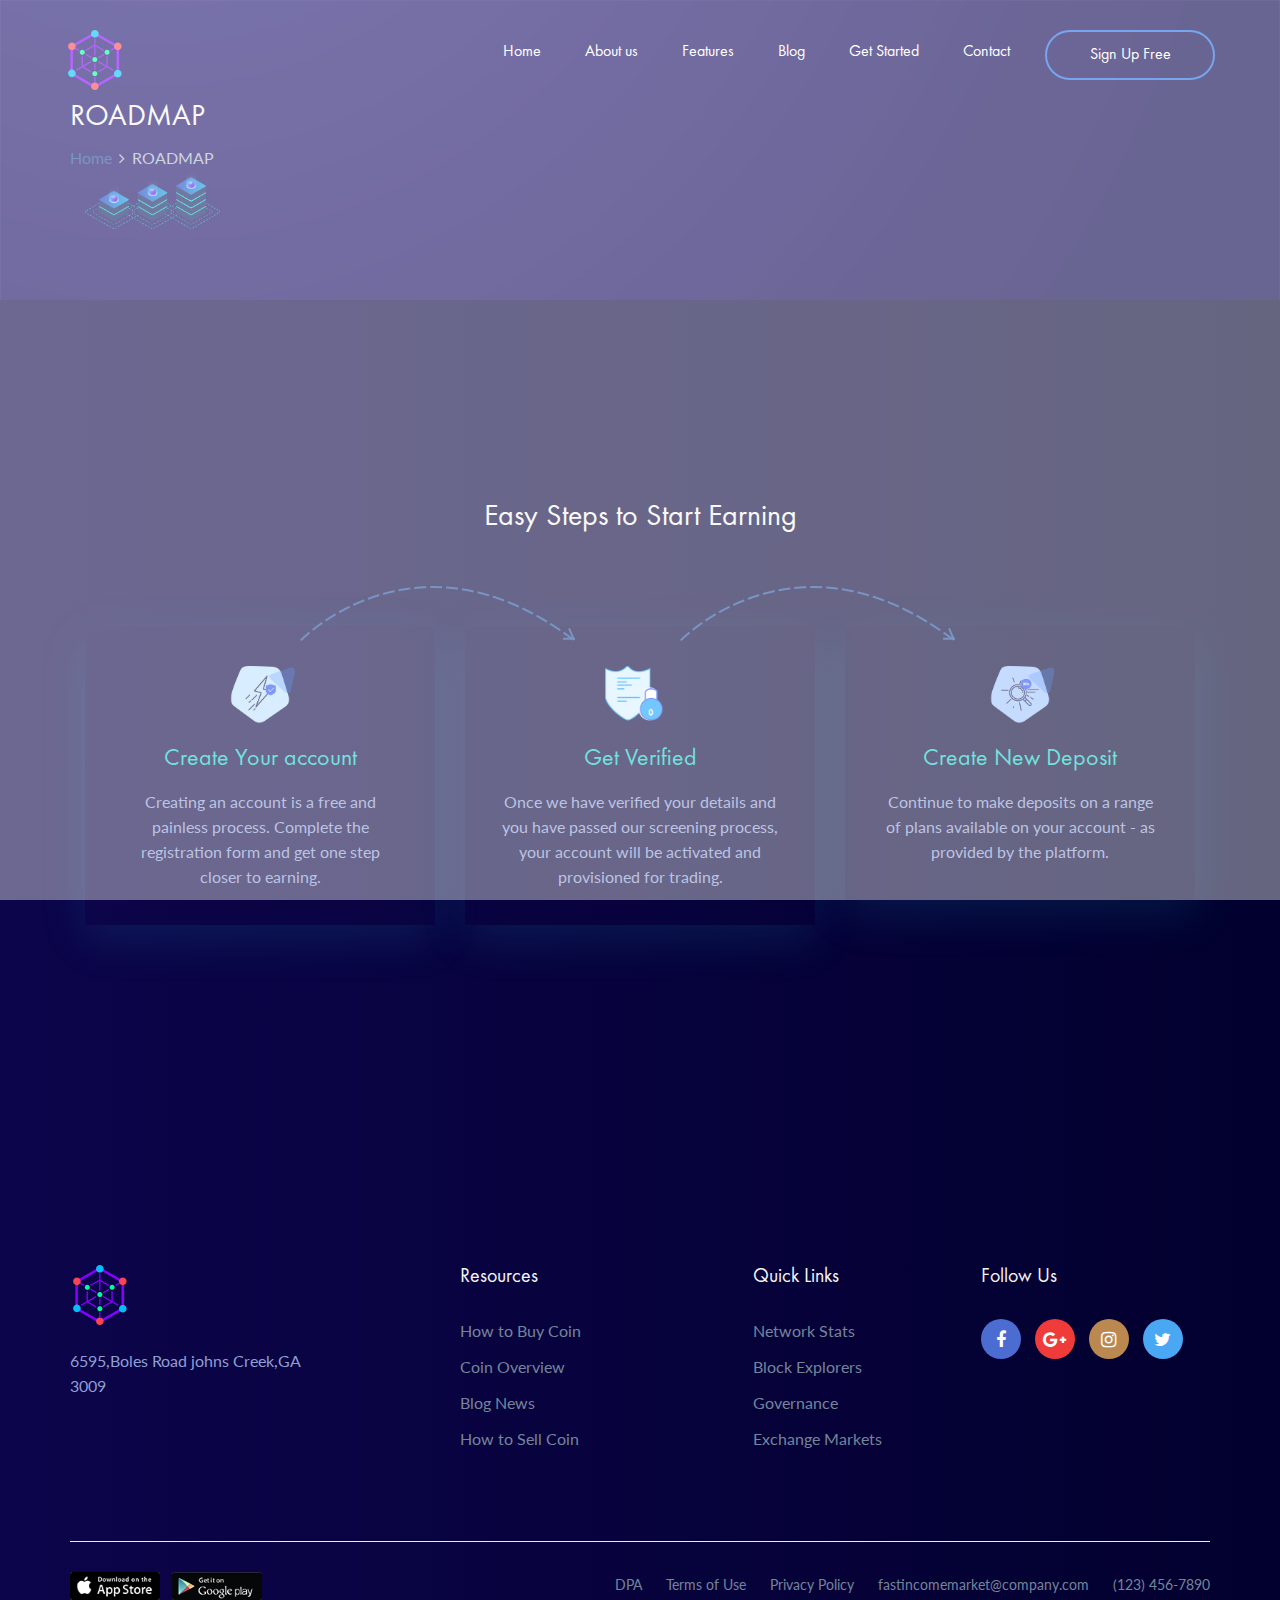
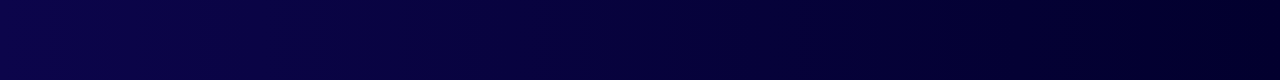
<file: process.html>
<!DOCTYPE html>
<html lang="en">
<head>
	<title>FAST INCOME MARKET</title>
	<meta charset="UTF-8">
	<meta name="description" content="Cryptocurrency Landing Page Template">
	<meta name="keywords" content="cryptocurrency, unica, creative, html">
	<meta name="viewport" content="width=device-width, initial-scale=1.0">
	<!-- Favicon -->
	<link href="img/favicon.png" rel="shortcut icon"/>

	<!-- Google Fonts -->
	<link href="https://fonts.googleapis.com/css?family=Lato" rel="stylesheet">

	<!-- Stylesheets -->
	<link rel="stylesheet" href="css/bootstrap.min.css"/>
	<link rel="stylesheet" href="css/font-awesome.min.css"/>
	<link rel="stylesheet" href="css/themify-icons.css"/>
	<link rel="stylesheet" href="css/owl.carousel.css"/>
	<link rel="stylesheet" href="css/style.css"/>


	<!--[if lt IE 9]>
	  <script src="https://oss.maxcdn.com/html5shiv/3.7.2/html5shiv.min.js"></script>
	  <script src="https://oss.maxcdn.com/respond/1.4.2/respond.min.js"></script>
	<![endif]-->

</head>
<body>
	<!-- Page Preloder -->
	<div id="preloder">
		<div class="loader"></div>
	</div>

	<!-- Header section -->
	<header class="header-section clearfix">
		<div class="container-fluid">
			<a href="index.html" class="site-logo">
				<img src="img/favicon.png" alt="">
			</a>
			<div class="responsive-bar"><i class="fa fa-bars"></i></div>
			<a href="login.html" class="user"><i class="fa fa-user"></i></a>
			<a href="signup.html" class="site-btn">Sign Up Free</a>
			<nav class="main-menu">
				<ul class="menu-list">
					<li><a href="index.html">Home</a></li>
					<li><a href="about.html">About us</a></li>
					<li><a href="feat.html">Features</a></li>
					<li><a href="blog.html">Blog</a></li>
					<li><a href="process.html">Get Started</a></li>
					<li><a href="contact.html">Contact</a></li>
				</ul>
			</nav>
		</div>
	</header>
	<!-- Header section end -->


	<!-- Page info section -->
	<section class="page-info-section">
		<div class="container">
	
			<h3>ROADMAP</h3>
			<div class="site-beradcamb">
				<a href="index.html">Home</a>
				<span><i class="fa fa-angle-right"></i> ROADMAP</span>
				
			</div>
		            	<div
			class="col-md-6">
				<img src="img/page-head-image-b.png
				" class="laptop-image" alt="">
			</div>
		</div>
		
	</section>
	<!-- Page info end -->


	





	<!-- Fact section -->
	<section class="fact-section gradient-bg">
		<div class="container">
			
			<section class="process-section spad">
				<div class="container">
					<div class="section-title text-center">
						<h3>Easy Steps to Start Earning</h3>
						<p> </p>
					</div>
					<div class="row">
						<div class="col-md-4 process">
							<div class="process-step">
								<figure class="process-icon">
									<img src="img/icon-a.png" alt="#">
								</figure>
								<h4>Create Your account</h4>
								<p> Creating an account is a free and painless process. Complete the registration form and get one step closer to earning.</p>
							</div>
						</div>
						<div class="col-md-4 process">
							<div class="process-step">
								<figure class="process-icon">
									<img src="img/icon-e.png" alt="#">
								</figure>
								<h4>Get Verified</h4>
								<p>Once we have verified your details and you have passed our screening process, your account will be activated and provisioned for trading.
			
								</p>
							</div>
						</div>
						<div class="col-md-4 process">
							<div class="process-step">
								<figure class="process-icon">
									<img src="img/icon-b.png" alt="#">
								</figure>
								<h4>Create New Deposit</h4>
								<p>Continue to make deposits on a range of plans available on your account - as provided by the platform. </p>
							</div>
						</div>
					</div>
				</div>
			</section>
		</div>
	</section>
	<!-- Fact section end -->


	


	<!-- Newsletter section -->
	<section class="newsletter-section gradient-bg">
		<div class="container text-white">
			
			</div>
		</div>
	


	<footer class="footer-section">
		<div class="container">
			<div class="row spad">
				<div class="col-md-6 col-lg-3 footer-widget">
					<img src="img/favicon.png" class="mb-4" alt="">
					<p>6595,Boles Road johns Creek,GA 3009</p>
					<span>
</span>
				</div>
				<div class="col-md-6 col-lg-2 offset-lg-1 footer-widget">
					<h5 class="widget-title">Resources</h5>
					<ul>
						<li><a href="#">How to Buy Coin</a></li>
						<li><a href="#">Coin Overview</a></li>
						<li><a href="#">Blog News</a></li>
						<li><a href="#">How to Sell Coin</a></li>
						
					</ul>
				</div>
				<div class="col-md-6 col-lg-2 offset-lg-1 footer-widget">
					<h5 class="widget-title">Quick Links</h5>
					<ul>
						<li><a href="#">Network Stats</a></li>
						<li><a href="#">Block Explorers</a></li>
						<li><a href="#">Governance</a></li>
						<li><a href="#">Exchange Markets</a></li>
						
					</ul>
				</div>
				<div class="col-md-6 col-lg-3 footer-widget pl-lg-5 pl-3">
					<h5 class="widget-title">Follow Us</h5>
					<div class="social">
						<a href="" class="facebook"><i class="fa fa-facebook"></i></a>
						<a href="" class="google"><i class="fa fa-google-plus"></i></a>
						<a href="" class="instagram"><i class="fa fa-instagram"></i></a>
						<a href="" class="twitter"><i class="fa fa-twitter"></i></a>
					</div>
				</div>
			</div>
			<div class="footer-bottom">
				<div class="row">
					<div class="col-lg-4 store-links text-center text-lg-left pb-3 pb-lg-0">
						<a href=""><img src="img/appstore.png" alt="" class="mr-2"></a>
						<a href=""><img src="img/playstore.png" alt=""></a>
					</div>
					<div class="col-lg-8 text-center text-lg-right">
						<ul class="footer-nav">
							<li><a href="">DPA</a></li>
							<li><a href="">Terms of Use</a></li>
							<li><a href="">Privacy Policy </a></li>
							<li><a href="">fastincomemarket@company.com</a></li>
							<li><a href="">(123) 456-7890</a></li>
						</ul>
					</div>
				</div>
			</div>
		</div>
	</footer>

	<!--====== Javascripts & Jquery ======-->
	<script src="js/jquery-3.2.1.min.js"></script>
	<script src="js/owl.carousel.min.js"></script>
	<script src="js/main.js"></script>
</body>
</html>
</file>
<file: css/themify-icons.css>
@font-face {
	font-family: 'themify';
	src:url('../icon-fonts/themify.eot?-fvbane');
	src:url('../icon-fonts/themify.eot?#iefix-fvbane') format('embedded-opentype'),
		url('../icon-fonts/themify.woff?-fvbane') format('woff'),
		url('../icon-fonts/themify.ttf?-fvbane') format('truetype'),
		url('../icon-fonts/themify.svg?-fvbane#themify') format('svg');
	font-weight: normal;
	font-style: normal;
}

[class^="ti-"], [class*=" ti-"] {
	font-family: 'themify';
	speak: none;
	font-style: normal;
	font-weight: normal;
	font-variant: normal;
	text-transform: none;
	line-height: 1;

	/* Better Font Rendering =========== */
	-webkit-font-smoothing: antialiased;
	-moz-osx-font-smoothing: grayscale;
}

.ti-wand:before {
	content: "\e600";
}
.ti-volume:before {
	content: "\e601";
}
.ti-user:before {
	content: "\e602";
}
.ti-unlock:before {
	content: "\e603";
}
.ti-unlink:before {
	content: "\e604";
}
.ti-trash:before {
	content: "\e605";
}
.ti-thought:before {
	content: "\e606";
}
.ti-target:before {
	content: "\e607";
}
.ti-tag:before {
	content: "\e608";
}
.ti-tablet:before {
	content: "\e609";
}
.ti-star:before {
	content: "\e60a";
}
.ti-spray:before {
	content: "\e60b";
}
.ti-signal:before {
	content: "\e60c";
}
.ti-shopping-cart:before {
	content: "\e60d";
}
.ti-shopping-cart-full:before {
	content: "\e60e";
}
.ti-settings:before {
	content: "\e60f";
}
.ti-search:before {
	content: "\e610";
}
.ti-zoom-in:before {
	content: "\e611";
}
.ti-zoom-out:before {
	content: "\e612";
}
.ti-cut:before {
	content: "\e613";
}
.ti-ruler:before {
	content: "\e614";
}
.ti-ruler-pencil:before {
	content: "\e615";
}
.ti-ruler-alt:before {
	content: "\e616";
}
.ti-bookmark:before {
	content: "\e617";
}
.ti-bookmark-alt:before {
	content: "\e618";
}
.ti-reload:before {
	content: "\e619";
}
.ti-plus:before {
	content: "\e61a";
}
.ti-pin:before {
	content: "\e61b";
}
.ti-pencil:before {
	content: "\e61c";
}
.ti-pencil-alt:before {
	content: "\e61d";
}
.ti-paint-roller:before {
	content: "\e61e";
}
.ti-paint-bucket:before {
	content: "\e61f";
}
.ti-na:before {
	content: "\e620";
}
.ti-mobile:before {
	content: "\e621";
}
.ti-minus:before {
	content: "\e622";
}
.ti-medall:before {
	content: "\e623";
}
.ti-medall-alt:before {
	content: "\e624";
}
.ti-marker:before {
	content: "\e625";
}
.ti-marker-alt:before {
	content: "\e626";
}
.ti-arrow-up:before {
	content: "\e627";
}
.ti-arrow-right:before {
	content: "\e628";
}
.ti-arrow-left:before {
	content: "\e629";
}
.ti-arrow-down:before {
	content: "\e62a";
}
.ti-lock:before {
	content: "\e62b";
}
.ti-location-arrow:before {
	content: "\e62c";
}
.ti-link:before {
	content: "\e62d";
}
.ti-layout:before {
	content: "\e62e";
}
.ti-layers:before {
	content: "\e62f";
}
.ti-layers-alt:before {
	content: "\e630";
}
.ti-key:before {
	content: "\e631";
}
.ti-import:before {
	content: "\e632";
}
.ti-image:before {
	content: "\e633";
}
.ti-heart:before {
	content: "\e634";
}
.ti-heart-broken:before {
	content: "\e635";
}
.ti-hand-stop:before {
	content: "\e636";
}
.ti-hand-open:before {
	content: "\e637";
}
.ti-hand-drag:before {
	content: "\e638";
}
.ti-folder:before {
	content: "\e639";
}
.ti-flag:before {
	content: "\e63a";
}
.ti-flag-alt:before {
	content: "\e63b";
}
.ti-flag-alt-2:before {
	content: "\e63c";
}
.ti-eye:before {
	content: "\e63d";
}
.ti-export:before {
	content: "\e63e";
}
.ti-exchange-vertical:before {
	content: "\e63f";
}
.ti-desktop:before {
	content: "\e640";
}
.ti-cup:before {
	content: "\e641";
}
.ti-crown:before {
	content: "\e642";
}
.ti-comments:before {
	content: "\e643";
}
.ti-comment:before {
	content: "\e644";
}
.ti-comment-alt:before {
	content: "\e645";
}
.ti-close:before {
	content: "\e646";
}
.ti-clip:before {
	content: "\e647";
}
.ti-angle-up:before {
	content: "\e648";
}
.ti-angle-right:before {
	content: "\e649";
}
.ti-angle-left:before {
	content: "\e64a";
}
.ti-angle-down:before {
	content: "\e64b";
}
.ti-check:before {
	content: "\e64c";
}
.ti-check-box:before {
	content: "\e64d";
}
.ti-camera:before {
	content: "\e64e";
}
.ti-announcement:before {
	content: "\e64f";
}
.ti-brush:before {
	content: "\e650";
}
.ti-briefcase:before {
	content: "\e651";
}
.ti-bolt:before {
	content: "\e652";
}
.ti-bolt-alt:before {
	content: "\e653";
}
.ti-blackboard:before {
	content: "\e654";
}
.ti-bag:before {
	content: "\e655";
}
.ti-move:before {
	content: "\e656";
}
.ti-arrows-vertical:before {
	content: "\e657";
}
.ti-arrows-horizontal:before {
	content: "\e658";
}
.ti-fullscreen:before {
	content: "\e659";
}
.ti-arrow-top-right:before {
	content: "\e65a";
}
.ti-arrow-top-left:before {
	content: "\e65b";
}
.ti-arrow-circle-up:before {
	content: "\e65c";
}
.ti-arrow-circle-right:before {
	content: "\e65d";
}
.ti-arrow-circle-left:before {
	content: "\e65e";
}
.ti-arrow-circle-down:before {
	content: "\e65f";
}
.ti-angle-double-up:before {
	content: "\e660";
}
.ti-angle-double-right:before {
	content: "\e661";
}
.ti-angle-double-left:before {
	content: "\e662";
}
.ti-angle-double-down:before {
	content: "\e663";
}
.ti-zip:before {
	content: "\e664";
}
.ti-world:before {
	content: "\e665";
}
.ti-wheelchair:before {
	content: "\e666";
}
.ti-view-list:before {
	content: "\e667";
}
.ti-view-list-alt:before {
	content: "\e668";
}
.ti-view-grid:before {
	content: "\e669";
}
.ti-uppercase:before {
	content: "\e66a";
}
.ti-upload:before {
	content: "\e66b";
}
.ti-underline:before {
	content: "\e66c";
}
.ti-truck:before {
	content: "\e66d";
}
.ti-timer:before {
	content: "\e66e";
}
.ti-ticket:before {
	content: "\e66f";
}
.ti-thumb-up:before {
	content: "\e670";
}
.ti-thumb-down:before {
	content: "\e671";
}
.ti-text:before {
	content: "\e672";
}
.ti-stats-up:before {
	content: "\e673";
}
.ti-stats-down:before {
	content: "\e674";
}
.ti-split-v:before {
	content: "\e675";
}
.ti-split-h:before {
	content: "\e676";
}
.ti-smallcap:before {
	content: "\e677";
}
.ti-shine:before {
	content: "\e678";
}
.ti-shift-right:before {
	content: "\e679";
}
.ti-shift-left:before {
	content: "\e67a";
}
.ti-shield:before {
	content: "\e67b";
}
.ti-notepad:before {
	content: "\e67c";
}
.ti-server:before {
	content: "\e67d";
}
.ti-quote-right:before {
	content: "\e67e";
}
.ti-quote-left:before {
	content: "\e67f";
}
.ti-pulse:before {
	content: "\e680";
}
.ti-printer:before {
	content: "\e681";
}
.ti-power-off:before {
	content: "\e682";
}
.ti-plug:before {
	content: "\e683";
}
.ti-pie-chart:before {
	content: "\e684";
}
.ti-paragraph:before {
	content: "\e685";
}
.ti-panel:before {
	content: "\e686";
}
.ti-package:before {
	content: "\e687";
}
.ti-music:before {
	content: "\e688";
}
.ti-music-alt:before {
	content: "\e689";
}
.ti-mouse:before {
	content: "\e68a";
}
.ti-mouse-alt:before {
	content: "\e68b";
}
.ti-money:before {
	content: "\e68c";
}
.ti-microphone:before {
	content: "\e68d";
}
.ti-menu:before {
	content: "\e68e";
}
.ti-menu-alt:before {
	content: "\e68f";
}
.ti-map:before {
	content: "\e690";
}
.ti-map-alt:before {
	content: "\e691";
}
.ti-loop:before {
	content: "\e692";
}
.ti-location-pin:before {
	content: "\e693";
}
.ti-list:before {
	content: "\e694";
}
.ti-light-bulb:before {
	content: "\e695";
}
.ti-Italic:before {
	content: "\e696";
}
.ti-info:before {
	content: "\e697";
}
.ti-infinite:before {
	content: "\e698";
}
.ti-id-badge:before {
	content: "\e699";
}
.ti-hummer:before {
	content: "\e69a";
}
.ti-home:before {
	content: "\e69b";
}
.ti-help:before {
	content: "\e69c";
}
.ti-headphone:before {
	content: "\e69d";
}
.ti-harddrives:before {
	content: "\e69e";
}
.ti-harddrive:before {
	content: "\e69f";
}
.ti-gift:before {
	content: "\e6a0";
}
.ti-game:before {
	content: "\e6a1";
}
.ti-filter:before {
	content: "\e6a2";
}
.ti-files:before {
	content: "\e6a3";
}
.ti-file:before {
	content: "\e6a4";
}
.ti-eraser:before {
	content: "\e6a5";
}
.ti-envelope:before {
	content: "\e6a6";
}
.ti-download:before {
	content: "\e6a7";
}
.ti-direction:before {
	content: "\e6a8";
}
.ti-direction-alt:before {
	content: "\e6a9";
}
.ti-dashboard:before {
	content: "\e6aa";
}
.ti-control-stop:before {
	content: "\e6ab";
}
.ti-control-shuffle:before {
	content: "\e6ac";
}
.ti-control-play:before {
	content: "\e6ad";
}
.ti-control-pause:before {
	content: "\e6ae";
}
.ti-control-forward:before {
	content: "\e6af";
}
.ti-control-backward:before {
	content: "\e6b0";
}
.ti-cloud:before {
	content: "\e6b1";
}
.ti-cloud-up:before {
	content: "\e6b2";
}
.ti-cloud-down:before {
	content: "\e6b3";
}
.ti-clipboard:before {
	content: "\e6b4";
}
.ti-car:before {
	content: "\e6b5";
}
.ti-calendar:before {
	content: "\e6b6";
}
.ti-book:before {
	content: "\e6b7";
}
.ti-bell:before {
	content: "\e6b8";
}
.ti-basketball:before {
	content: "\e6b9";
}
.ti-bar-chart:before {
	content: "\e6ba";
}
.ti-bar-chart-alt:before {
	content: "\e6bb";
}
.ti-back-right:before {
	content: "\e6bc";
}
.ti-back-left:before {
	content: "\e6bd";
}
.ti-arrows-corner:before {
	content: "\e6be";
}
.ti-archive:before {
	content: "\e6bf";
}
.ti-anchor:before {
	content: "\e6c0";
}
.ti-align-right:before {
	content: "\e6c1";
}
.ti-align-left:before {
	content: "\e6c2";
}
.ti-align-justify:before {
	content: "\e6c3";
}
.ti-align-center:before {
	content: "\e6c4";
}
.ti-alert:before {
	content: "\e6c5";
}
.ti-alarm-clock:before {
	content: "\e6c6";
}
.ti-agenda:before {
	content: "\e6c7";
}
.ti-write:before {
	content: "\e6c8";
}
.ti-window:before {
	content: "\e6c9";
}
.ti-widgetized:before {
	content: "\e6ca";
}
.ti-widget:before {
	content: "\e6cb";
}
.ti-widget-alt:before {
	content: "\e6cc";
}
.ti-wallet:before {
	content: "\e6cd";
}
.ti-video-clapper:before {
	content: "\e6ce";
}
.ti-video-camera:before {
	content: "\e6cf";
}
.ti-vector:before {
	content: "\e6d0";
}
.ti-themify-logo:before {
	content: "\e6d1";
}
.ti-themify-favicon:before {
	content: "\e6d2";
}
.ti-themify-favicon-alt:before {
	content: "\e6d3";
}
.ti-support:before {
	content: "\e6d4";
}
.ti-stamp:before {
	content: "\e6d5";
}
.ti-split-v-alt:before {
	content: "\e6d6";
}
.ti-slice:before {
	content: "\e6d7";
}
.ti-shortcode:before {
	content: "\e6d8";
}
.ti-shift-right-alt:before {
	content: "\e6d9";
}
.ti-shift-left-alt:before {
	content: "\e6da";
}
.ti-ruler-alt-2:before {
	content: "\e6db";
}
.ti-receipt:before {
	content: "\e6dc";
}
.ti-pin2:before {
	content: "\e6dd";
}
.ti-pin-alt:before {
	content: "\e6de";
}
.ti-pencil-alt2:before {
	content: "\e6df";
}
.ti-palette:before {
	content: "\e6e0";
}
.ti-more:before {
	content: "\e6e1";
}
.ti-more-alt:before {
	content: "\e6e2";
}
.ti-microphone-alt:before {
	content: "\e6e3";
}
.ti-magnet:before {
	content: "\e6e4";
}
.ti-line-double:before {
	content: "\e6e5";
}
.ti-line-dotted:before {
	content: "\e6e6";
}
.ti-line-dashed:before {
	content: "\e6e7";
}
.ti-layout-width-full:before {
	content: "\e6e8";
}
.ti-layout-width-default:before {
	content: "\e6e9";
}
.ti-layout-width-default-alt:before {
	content: "\e6ea";
}
.ti-layout-tab:before {
	content: "\e6eb";
}
.ti-layout-tab-window:before {
	content: "\e6ec";
}
.ti-layout-tab-v:before {
	content: "\e6ed";
}
.ti-layout-tab-min:before {
	content: "\e6ee";
}
.ti-layout-slider:before {
	content: "\e6ef";
}
.ti-layout-slider-alt:before {
	content: "\e6f0";
}
.ti-layout-sidebar-right:before {
	content: "\e6f1";
}
.ti-layout-sidebar-none:before {
	content: "\e6f2";
}
.ti-layout-sidebar-left:before {
	content: "\e6f3";
}
.ti-layout-placeholder:before {
	content: "\e6f4";
}
.ti-layout-menu:before {
	content: "\e6f5";
}
.ti-layout-menu-v:before {
	content: "\e6f6";
}
.ti-layout-menu-separated:before {
	content: "\e6f7";
}
.ti-layout-menu-full:before {
	content: "\e6f8";
}
.ti-layout-media-right-alt:before {
	content: "\e6f9";
}
.ti-layout-media-right:before {
	content: "\e6fa";
}
.ti-layout-media-overlay:before {
	content: "\e6fb";
}
.ti-layout-media-overlay-alt:before {
	content: "\e6fc";
}
.ti-layout-media-overlay-alt-2:before {
	content: "\e6fd";
}
.ti-layout-media-left-alt:before {
	content: "\e6fe";
}
.ti-layout-media-left:before {
	content: "\e6ff";
}
.ti-layout-media-center-alt:before {
	content: "\e700";
}
.ti-layout-media-center:before {
	content: "\e701";
}
.ti-layout-list-thumb:before {
	content: "\e702";
}
.ti-layout-list-thumb-alt:before {
	content: "\e703";
}
.ti-layout-list-post:before {
	content: "\e704";
}
.ti-layout-list-large-image:before {
	content: "\e705";
}
.ti-layout-line-solid:before {
	content: "\e706";
}
.ti-layout-grid4:before {
	content: "\e707";
}
.ti-layout-grid3:before {
	content: "\e708";
}
.ti-layout-grid2:before {
	content: "\e709";
}
.ti-layout-grid2-thumb:before {
	content: "\e70a";
}
.ti-layout-cta-right:before {
	content: "\e70b";
}
.ti-layout-cta-left:before {
	content: "\e70c";
}
.ti-layout-cta-center:before {
	content: "\e70d";
}
.ti-layout-cta-btn-right:before {
	content: "\e70e";
}
.ti-layout-cta-btn-left:before {
	content: "\e70f";
}
.ti-layout-column4:before {
	content: "\e710";
}
.ti-layout-column3:before {
	content: "\e711";
}
.ti-layout-column2:before {
	content: "\e712";
}
.ti-layout-accordion-separated:before {
	content: "\e713";
}
.ti-layout-accordion-merged:before {
	content: "\e714";
}
.ti-layout-accordion-list:before {
	content: "\e715";
}
.ti-ink-pen:before {
	content: "\e716";
}
.ti-info-alt:before {
	content: "\e717";
}
.ti-help-alt:before {
	content: "\e718";
}
.ti-headphone-alt:before {
	content: "\e719";
}
.ti-hand-point-up:before {
	content: "\e71a";
}
.ti-hand-point-right:before {
	content: "\e71b";
}
.ti-hand-point-left:before {
	content: "\e71c";
}
.ti-hand-point-down:before {
	content: "\e71d";
}
.ti-gallery:before {
	content: "\e71e";
}
.ti-face-smile:before {
	content: "\e71f";
}
.ti-face-sad:before {
	content: "\e720";
}
.ti-credit-card:before {
	content: "\e721";
}
.ti-control-skip-forward:before {
	content: "\e722";
}
.ti-control-skip-backward:before {
	content: "\e723";
}
.ti-control-record:before {
	content: "\e724";
}
.ti-control-eject:before {
	content: "\e725";
}
.ti-comments-smiley:before {
	content: "\e726";
}
.ti-brush-alt:before {
	content: "\e727";
}
.ti-youtube:before {
	content: "\e728";
}
.ti-vimeo:before {
	content: "\e729";
}
.ti-twitter:before {
	content: "\e72a";
}
.ti-time:before {
	content: "\e72b";
}
.ti-tumblr:before {
	content: "\e72c";
}
.ti-skype:before {
	content: "\e72d";
}
.ti-share:before {
	content: "\e72e";
}
.ti-share-alt:before {
	content: "\e72f";
}
.ti-rocket:before {
	content: "\e730";
}
.ti-pinterest:before {
	content: "\e731";
}
.ti-new-window:before {
	content: "\e732";
}
.ti-microsoft:before {
	content: "\e733";
}
.ti-list-ol:before {
	content: "\e734";
}
.ti-linkedin:before {
	content: "\e735";
}
.ti-layout-sidebar-2:before {
	content: "\e736";
}
.ti-layout-grid4-alt:before {
	content: "\e737";
}
.ti-layout-grid3-alt:before {
	content: "\e738";
}
.ti-layout-grid2-alt:before {
	content: "\e739";
}
.ti-layout-column4-alt:before {
	content: "\e73a";
}
.ti-layout-column3-alt:before {
	content: "\e73b";
}
.ti-layout-column2-alt:before {
	content: "\e73c";
}
.ti-instagram:before {
	content: "\e73d";
}
.ti-google:before {
	content: "\e73e";
}
.ti-github:before {
	content: "\e73f";
}
.ti-flickr:before {
	content: "\e740";
}
.ti-facebook:before {
	content: "\e741";
}
.ti-dropbox:before {
	content: "\e742";
}
.ti-dribbble:before {
	content: "\e743";
}
.ti-apple:before {
	content: "\e744";
}
.ti-android:before {
	content: "\e745";
}
.ti-save:before {
	content: "\e746";
}
.ti-save-alt:before {
	content: "\e747";
}
.ti-yahoo:before {
	content: "\e748";
}
.ti-wordpress:before {
	content: "\e749";
}
.ti-vimeo-alt:before {
	content: "\e74a";
}
.ti-twitter-alt:before {
	content: "\e74b";
}
.ti-tumblr-alt:before {
	content: "\e74c";
}
.ti-trello:before {
	content: "\e74d";
}
.ti-stack-overflow:before {
	content: "\e74e";
}
.ti-soundcloud:before {
	content: "\e74f";
}
.ti-sharethis:before {
	content: "\e750";
}
.ti-sharethis-alt:before {
	content: "\e751";
}
.ti-reddit:before {
	content: "\e752";
}
.ti-pinterest-alt:before {
	content: "\e753";
}
.ti-microsoft-alt:before {
	content: "\e754";
}
.ti-linux:before {
	content: "\e755";
}
.ti-jsfiddle:before {
	content: "\e756";
}
.ti-joomla:before {
	content: "\e757";
}
.ti-html5:before {
	content: "\e758";
}
.ti-flickr-alt:before {
	content: "\e759";
}
.ti-email:before {
	content: "\e75a";
}
.ti-drupal:before {
	content: "\e75b";
}
.ti-dropbox-alt:before {
	content: "\e75c";
}
.ti-css3:before {
	content: "\e75d";
}
.ti-rss:before {
	content: "\e75e";
}
.ti-rss-alt:before {
	content: "\e75f";
}
</file>
<file: css/style.css>
/* =================================
------------------------------------
  Cryptocurrency - Landing Page
  Version: 1.0
 ------------------------------------ 
 ====================================*/



/*----------------------------------------*/
/* Template default CSS
/*----------------------------------------*/

@font-face {
	font-family: 'Futura';
	src: url("../fonts/Futura.woff");
}

html,
body {
	height: 100%;
	font-family: "Lato", sans-serif;
	-webkit-font-smoothing: antialiased;
	font-smoothing: antialiased;
}

h1,
h2,
h3,
h4,
h5,
h6 {
	color: whitesmoke;
	margin: 0;
	font-weight: 500;
	font-family: "Futura", sans-serif;
}

h1 {
	font-size: 70px;
}

h2 {
	font-size: 48px;
	color: #14064f;
}

h3 {
	font-size: 30px;
}

h4 {
	font-size: 24px;
	color: #16d0c5;
}

h5 {
	font-size: 20px;
}

h6 {
	font-size: 14px;
}

p {
	font-size: 15.7px;
	color: rgb(144, 158, 210);
	line-height: 1.6;
}

img {
	max-width: 25%;
}

input:focus,
select:focus,
button:focus,
textarea:focus {
	outline: none;
}

a:hover,
a:focus {
	text-decoration: none;
	outline: none;
}

ul,
ol {
	padding: 0;
	margin: 0;
}

/*---------------------
	Helper CSS
-----------------------*/

.spad {
	padding-top: 100px;
	padding-bottom: 90px;
}

.section-title {
	margin-bottom: 60px;
}

.section-title h2 {
	margin-bottom: 20px;
	
}

.section-title p {
	margin-bottom: 0;
}

.set-bg {
	background-repeat: no-repeat;
	background-size: cover;
	background-position: center 0;
}

.text-white h1,
.text-white h2,
.text-white h3,
.text-white h4,
.text-white h5,
.text-white p,
.text-white span,
.text-white li,
.text-white a {
	color: #fff;
}

/*---------------------
	Commom elements
-----------------------*/

/* Buttons */

.site-btn {
	position: relative;
	display: inline-block;
	padding: 15px 30px;
	font-size: 16px;
	font-weight: 500;
	line-height: 16px;
	border-radius: 50px;
	font-family: "Futura", sans-serif;
	min-width: 170px;
	text-align: center;
	border: 2px solid#1f6ae5;
	cursor: pointer;
	color: #fff;
}

.site-btn:hover {
	color: #fff;
}

.site-btn.no-radius {
	border-radius: 2px;
}

.site-btn.sb-full-- {
	display: block;
	width: 100%;
	border-radius: 0;
}

.site-btn.sb-gradients {
	padding: 17px 32px;
	border: none;
	color: #fff;
}

.site-btn.sb-gradients.sbg-line {
	color: #49638c;
	z-index: 1;
}

.site-btn.sb-gradients.sbg-line:after {
	position: absolute;
	content: '';
	width: calc(100% - 4px);
	height: calc(100% - 4px);
	background: rgba(247, 249, 254, 0.433);
	top: 2px;
	left: 2px;
	z-index: -1;
	border-radius: 50px;
}

.site-btn.sb-gradients.sbg-line:hover {
	color: #20509e;
}

.gradient-bg,
.site-btn.sb-gradients,
.member-social a:hover,
.single-blog-page .social-share a:hover,
.comment .comment-content .c-btn:hover,
.comment-form label {
	/* FF3.6-15 */
	/* Chrome10-25,Safari5.1-6 */
	background: -webkit-gradient(linear, left top, right top, from(#eeedf6), color-stop(100%, #112c57), color-stop(100%, #3e088e), to(rgb(237, 237, 242)));
	background: -o-linear-gradient(left, #090537 0%, #03010a 100%, #140541 100%, hsl(232, 65%, 15%) 100%);
	background: linear-gradient(to right, #0c054b 0%, #02002e 100%, #5d56e4 100%, #07032a 100%);
	/* W3C, IE10+, FF16+, Chrome26+, Opera12+, Safari7+ */
	filter: progid:DXImageTransform.Microsoft.gradient( startColorstr='#3e2bce', endColorstr='#2dd3aa', GradientType=1);
	/* IE6-9 */
}

/* Image Popup */

.img-popup-warp .mfp-content,
.img-popup-warp.mfp-ready.mfp-removing .mfp-content {
	opacity: 0;
	-webkit-transform: scale(0.8);
	-ms-transform: scale(0.8);
	transform: scale(0.8);
	-webkit-transition: all 0.4s;
	-o-transition: all 0.4s;
	transition: all 0.4s;
}

.img-popup-warp.mfp-ready .mfp-content {
	opacity: 1;
	-webkit-transform: scale(1);
	-ms-transform: scale(1);
	transform: scale(1);
}

/* Preloder */

#preloder {
	position: fixed;
	width: 100%;
	height: 100%;
	top: 0;
	left: 0;
	z-index: 999999;
	background: #fff;
}

.loader {
	width: 40px;
	height: 40px;
	position: absolute;
	top: 50%;
	left: 50%;
	margin-top: -13px;
	margin-left: -13px;
	border-radius: 60px;
	animation: loader 0.8s linear infinite;
	-webkit-animation: loader 0.8s linear infinite;
}

@keyframes loader {
	0% {
		-webkit-transform: rotate(0deg);
		        transform: rotate(0deg);
		border: 4px solid #f44336;
		border-left-color: transparent;
	}
	50% {
		-webkit-transform: rotate(180deg);
		        transform: rotate(180deg);
		border: 4px solid #673ab7;
		border-left-color: transparent;
	}
	100% {
		-webkit-transform: rotate(360deg);
		        transform: rotate(360deg);
		border: 4px solid #f44336;
		border-left-color: transparent;
	}
}

@-webkit-keyframes loader {
	0% {
		-webkit-transform: rotate(0deg);
		border: 4px solid #f44336;
		border-left-color: transparent;
	}
	50% {
		-webkit-transform: rotate(180deg);
		border: 4px solid #673ab7;
		border-left-color: transparent;
	}
	100% {
		-webkit-transform: rotate(360deg);
		border: 4px solid #f44336;
		border-left-color: transparent;
	}
}

/*---------------------
	Header section
-----------------------*/

.header-section {
	position: absolute;
	width: 100%;
	top: 0;
	padding: 30px 50px 0;
	z-index: 99;
}

.header-section .site-btn {
	float: right;
	margin-left: 60px;
}

.header-section .responsive-bar,
.header-section .user {
	display: none;
}

.main-menu {
	float: right;
}

.menu-list {
	list-style: none;
}

.menu-list li {
	display: inline;
}

.menu-list li a {
	display: inline-block;
	font-family: "Futura", sans-serif;
	font-size: 16px;
	padding: 10px 5px;
	margin-right: 30px;
	color: #fff;
}

/*---------------------
	Hero Section
-----------------------*/

.hero-section {
	height: 900px;
	padding-top: 260px;
	display: block;
	background-image: url("../img/sl_022321_41020_22.jpg");
	
	background-size: cover;
	background-color: #f3f7f9;
	background-position: right top;
	background-repeat: no-repeat;
	position: relative;
	overflow: hidden;
}

.hero-section .laptop-image {
	width: 685px;
	max-width: none;
	position: relative;
	left: 80px;
}

.hero-text {
	padding-top: 60px;
}

.hero-text h2 {
	font-size: 70px;
	margin-bottom: 35px;
}

.hero-text h2 span {
	color: #16d0c5;
}

.hero-text h4 {
	color: #183765;
	font-size: 22px;
}

.hero-subscribe-from {
	margin-top: 50px;
	display: block;
}

.hero-subscribe-from input {
	width: 315px;
	border: 1px solid #ebebeb;
	background: #fff;
	height: 48px;
	padding: 0 25px;
	border-radius: 50px;
	font-family: "Futura", sans-serif;
	font-size: 16px;
	margin-right: 8px;
	margin-bottom: 20px;
}

/*---------------------
  About Section
-----------------------*/

.about-section .container {
	position: relative;
	
}

.about-text h2{
	font-size: 48px;
	margin-bottom: 25px;
}

.about-text h5{
	font-family: "Lato", sans-serif;
	margin-bottom: 20px;
}

.about-text p{
	font-size: 18px;
}

.about-img {
	position: absolute;
	top: 0;
	left: -120px;
	width: 60%;
	max-width: 200%;
}

/*---------------------
  Feature Section
-----------------------*/

.features-section .container {
	margin-bottom: -45px;
}

.feature {
	margin-bottom: 45px;
	background-image: url("../img/particle-left.png");
	color: #d6e7e6;
	
}

.feature i {
	font-size: 48px;
	float: left;
	padding-top: 10px;
	color: #16d0c5;
}

.feature .feature-content {
	padding-left: 70px;
}

.feature .feature-content h4 {
	margin-bottom: 15px;
	color: #99a8ea;
}

.feature .readmore {
	text-decoration: underline;
	line-height: 1.2;
}

/*---------------------
	Process Section
-----------------------*/

.process:last-child .process-step:after {
	display: none;
}

.process-step {
	position: relative;
	text-align: center;
	padding: 35px;
	margin-top: 30px;
	-webkit-box-shadow: 0 14px 43px rgba(79, 161, 188, 0.15);
	        box-shadow: 0 14px 43px rgba(30, 160, 204, 0.15);
}

.process-step .process-icon {
	height: 55px;
	margin-bottom: 30px;
	padding-top: 5px;
}

.process-step h4 {
	margin-bottom: 15px;
}

.process-step p {
	margin-bottom: 0;
}

.process-step:after {
	position: absolute;
	content: '';
	width: 275px;
	height: 56px;
	top: -40px;
	right: -40%;
	background: url("../img/process-line.png") no-repeat scroll 0 0/cover;
}

/*---------------------
	Fact Section
-----------------------*/

.fact-section {
	padding: 100px 0;
}

.fact {
	display: inline-block;
	position: relative;
}

.fact h2 {
	float: left;
	color: #16d0c5;
	font-size: 60px;
	margin-right: 20px;
}

.fact p {
	float: left;
	padding-top: 14px;
	line-height: 1.4;
	color: #fff;
	text-transform: uppercase;
}

.fact i {
	position: absolute;
	right: -20px;
	top: -10px;
	font-size: 90px;
	color: #fff;
	z-index: 0;
	opacity: 0.1;
}

/*---------------------
	Team Section
-----------------------*/

.team-section {
	background: #f3f7f9;
	overflow: hidden;
}

.team-members {
	margin: 0 -10px;
}

.member {
	background: #fff;
	width: calc(20% - 25px);
	display: inline-block;
	margin: 0 10px;
	text-align: center;
	padding: 50px 10px;
	-webkit-box-shadow: 1px 1px 1px rgba(33, 54, 61, 0.15);
	        box-shadow: 1px 1px 1px rgba(33, 54, 61, 0.15);
	border-radius: 10px;
	position: relative;
}

.member h2 {
	font-size: 22px;
	margin-bottom: 5px;
}

.member span {
	font-size: 14px;
	color: #75849a;
	display: block;
}

.member .member-text {
	-webkit-transition: all 0.4s;
	-o-transition: all 0.4s;
	transition: all 0.4s;
	opacity: 1;
}

.member:hover {
	-webkit-box-shadow: 1px 14px 43px rgba(33, 54, 61, 0.15);
	        box-shadow: 1px 14px 43px rgba(33, 54, 61, 0.15);
}

.member:hover .member-info {
	opacity: 1;
}

.member:hover .member-text {
	opacity: 0;
}

.member-img {
	width: 230px;
	height: 230px;
	display: inline-block;
	border-radius: 50%;
	margin-bottom: 25px;
}

.member-social {
	padding-top: 25px;
	background: #fff;
	position: relative;
	z-index: 2;
}

.member-social a {
	width: 50px;
	height: 50px;
	display: inline-block;
	border-radius: 50%;
	background: #cbd3df;
	color: #fff;
	padding-top: 13px;
	margin: 0 8px;
}

.member-meta {
	padding-left: 85px;
}

.member-info {
	padding: 50px 60px 10px;
	position: absolute;
	width: 100%;
	top: 0;
	left: 0;
	text-align: left;
	opacity: 0;
	-webkit-transition: all 0.4s;
	-o-transition: all 0.4s;
	transition: all 0.4s;
	height: 380px;
	overflow-y: auto;
}

.member-info p {
	display: block;
	padding-top: 25px;
	margin-bottom: 0;
}

.member-img.mf {
	width: 60px;
	height: 60px;
	opacity: 1;
	float: left;
	margin-bottom: 0;
}

/*---------------------
  Review Section
-----------------------*/

.review-meta-slider {
	position: relative;
	width: 300px;
}

.author-meta {
	padding: 50px 0 70px;
	position: relative;
	text-align: center;
}

.author-meta:last-child {
	margin-right: 0;
}

.author-avatar {
	width: 80px;
	height: 80px;
	border: 6px solid #fff;
	border-radius: 50%;
	-webkit-box-shadow: 0px 16px 21px rgba(33, 54, 61, 0.15);
	        box-shadow: 0px 16px 21px rgba(33, 54, 61, 0.15);
	display: inline-block;
}

.author-avatar h4 {
	font-size: 22px;
}

.author-avatar p {
	font-size: 14px;
}

.author-name {
	position: absolute;
	width: 280px;
	left: -50%;
	bottom: -10px;
	margin-left: -50px;
	text-align: center;
	visibility: hidden;
}

.center .author-meta {
	top: -6px;
}

.center .author-name {
	visibility: visible;
}

.center .author-avatar {
	width: 100px;
	height: 100px;
}

.review-text p {
	font-size: 22px;
}

.review-text-slider .owl-nav {
	padding-top: 15px;
}

.review-text-slider .owl-prev,
.review-text-slider .owl-next {
	width: 50px;
	height: 50px;
	display: inline-block;
	background: #cbd3df;
	color: #fff;
	font-size: 24px;
	text-align: center;
	margin-right: 10px;
	border-radius: 50%;
	padding-top: 8px;
}

.pull-3 {
	right: 66.666667%;
}

.push-8 {
	left: 33.333333%;
}

/*---------------------
	Newsletter Section
-----------------------*/

.newsletter-section {
	padding: 50px 0;
}

.newsletter-text h2 {
	font-size: 36px;
	margin-bottom: 10px;
}

.newsletter-text p {
	margin-bottom: 0;
}

.newsletter-form {
	position: relative;
	margin-top: 20px;
	padding-left: 40px;
}

.newsletter-form input {
	width: 100%;
	font-size: 16px;
	padding: 12px 30px;
	border: none;
	border-radius: 50px;
	padding-right: 160px;
	background: rgba(255, 255, 255, 0.2);
	color: #fff;
}

.newsletter-form button {
	position: absolute;
	right: 0;
	top: 0;
	height: 100%;
	border: none;
	border-radius: 0px 50px 50px 0px;
	min-width: 140px;
	background: #fff;
	color: #20509e;
	font-size: 14px;
	font-weight: 600;
	cursor: pointer;
}

.newsletter-form ::-webkit-input-placeholder {
	color: #fff;
}

.newsletter-form :-ms-input-placeholder {
	color: #fff;
}

.newsletter-form ::-ms-input-placeholder {
	color: #fff;
}

.newsletter-form ::placeholder {
	color: #fff;
}

/*---------------------
  Blog Section
-----------------------*/

.blog-section {
	background: #f3f7f9;
}

.blog-thumb {
	margin-bottom: 0;
}

.blog-text {
	background: #fff;
	padding: 30px;
	-webkit-box-shadow: 0px 23px 49px rgba(33, 54, 61, 0.1);
	        box-shadow: 0px 23px 49px rgba(33, 54, 61, 0.1);
}

.blog-text .post-date {
	font-size: 14px;
	font-family: "Futura", sans-serif;
	color: #16d0c5;
	text-transform: uppercase;
	margin-bottom: 15px;
	display: block;
	letter-spacing: 2px;
}

.blog-text .blog-title {
	font-size: 22px;
	margin-bottom: 20px;
}

.blog-text .blog-title a {
	color: #20509e;
}

.blog-text .post-meta a {
	font-size: 13px;
	color: #75849a;
	margin-right: 25px;
}

.blog-text .post-meta a:last-child {
	margin-right: 0;
}

.blog-text .post-meta a span {
	color: #cbd3df;
}

.blog-text .post-meta a i {
	color: #16d0c5;
}

.post-loadmore {
	width: 100%;
	border-radius: 0px;
}

.post-loadmore.site-btn.sb-gradients.sbg-line:after {
	border-radius: 0px;
}

/*---------------------
	Footer Section
-----------------------*/

.footer-widget span {
	color: #031e45;
}

.footer-widget p {
	margin-bottom: 20px;
}

.footer-widget .widget-title {
	margin-bottom: 30px;
	font-size: 20px;
}

.footer-widget ul {
	list-style: none;
}

.footer-widget ul a {
	font-size: 16px;
	color: #75849a;
	display: block;
	margin-bottom: 12px;
}

.footer-widget ul li:last-child a {
	margin-bottom: 0;
}

.social a {
	width: 40px;
	height: 40px;
	border-radius: 50%;
	color: #fff;
	display: inline-block;
	margin-right: 10px;
	text-align: center;
	padding-top: 7px;
	font-size: 18px;
}

.social a:last-child {
	margin-right: 0;
}

.social .facebook {
	background: #4b6cd0;
}

.social .google {
	background: #f03b3b;
}

.social .instagram {
	background: #bb8950;
}

.social .twitter {
	background: #49a7f3;
}

.footer-bottom {
	border-top: 1px solid #ebebeb;
	padding: 30px 0;
}

.footer-nav {
	list-style: none;
}

.footer-nav li {
	display: inline-block;
}

.footer-nav li a {
	color: #75849a;
	font-size: 14px;
	margin-left: 20px;
}

/*---------------------
	Other Pages
----------------------
======================*/

.page-info-section {
	height: 300px;
	background-image: url("../img/hero-bg.png");
	background-size: cover;
	background-color: #f3f7f9;
	background-position: right top;
	background-repeat: no-repeat;
	position: relative;
	overflow: hidden;
	display: block;
	padding-top: 100px;
}

.page-info-section h2 {
	font-size: 48px;
}

.site-beradcamb {
	padding-top: 10px;
}

.site-beradcamb a {
	color: #20509e;
	font-size: 16px;
}

.site-beradcamb span {
	color: #acb9cc;
	font-size: 16px;
}

.site-beradcamb i {
	margin: 0 3px;
}

/*---------------------
  Blog page
-----------------------*/

.blog-page .blog-item {
	margin-bottom: 30px;
}

.blog-page .readmore {
	color: #20509e;
}

.blog-page .readmore i {
	color: #16d0c5;
}

.bi-feature .post-meta {
	margin-bottom: 30px;
}

.bi-feature .blog-text .blog-title {
	font-size: 36px;
}

.widget-area {
	padding: 30px;
	-webkit-box-shadow: 0px 23px 49px rgba(33, 54, 61, 0.15);
	        box-shadow: 0px 23px 49px rgba(33, 54, 61, 0.15);
	margin-bottom: 32px;
}

.widget-area .widget-title {
	margin-bottom: 25px;
}

.widget-area .widget {
	margin-bottom: 20px;
}

.widget-area .widget .widget-title {
	padding-bottom: 30px;
	margin-bottom: 30px;
	border-bottom: 1px solid #ebebeb;
	line-height: 24px;
}

.widget-area .widget ul {
	list-style: none;
}

.widget-area .widget ul a {
	display: inline-block;
	font-size: 16px;
	color: #20509e;
	margin-bottom: 20px;
}

.widget-area .widget ul a:hover {
	color: #16d0c5;
}

.widget-area .widget .popular-posts span {
	color: #16d0c5;
	font-size: 12px;
	display: block;
	margin-bottom: 7px;
	text-transform: uppercase;
}

.widget-area .widget .popular-posts h5 a {
	font-size: 18px;
	color: #20509e;
}

.widget-area .widget .popular-posts h5 a:hover {
	color: #20509e;
}

.widget-area .widget .twitter-widget li {
	margin-bottom: 20px;
}

.widget-area .widget .twitter-widget span {
	color: #16d0c5;
	font-size: 12px;
	display: block;
	text-transform: uppercase;
}

.widget-area .widget .twitter-widget h5 {
	font-size: 18px;
	color: #20509e;
	margin-bottom: 5px;
}

.widget-area .widget .twitter-widget a {
	font-size: 18px;
	color: #1f6ae5;
	display: block;
	margin-bottom: 5px;
}

.widget-area .widget .twitter-widget a:hover {
	color: #1f6ae5;
}

.widget-area .widget-subscribe-from {
	padding-top: 10px;
	display: block;
}

.widget-area .widget-subscribe-from input {
	margin-right: 0;
	margin-bottom: 20px;
	width: 100%;
	background: #f3f7f9;
	border: 1px solid #ebebeb;
	padding: 15px 20px;
	font-size: 14px;
}

.single-blog-page blockquote {
	font-size: 24px;
	color: #20509e;
	padding-left: 25px;
	border-left: 2px solid #16d0c5;
	line-height: normal;
	margin: 40px 0;
	display: block;
}

.single-blog-page blockquote span {
	display: block;
	font-size: 16px;
	color: #16d0c5;
	padding-top: 10px;
}

.single-blog-page .post-tags a {
	display: inline-block;
	font-size: 11px;
	text-transform: uppercase;
	padding: 6px 15px;
	margin-right: 2px;
	margin-top: 5px;
	color: #75849a;
	background: #f3f7f9;
	border: 1px solid #ebebeb;
	margin-right: 5px;
}

.single-blog-page .social-share {
	display: block;
	text-align: right;
}

.single-blog-page .social-share p {
	display: inline-block;
	font-size: 14px;
	margin-right: 10px;
	color: #595959;
}

.single-blog-page .social-share a {
	display: inline-block;
	width: 40px;
	height: 40px;
	margin-left: 8px;
	text-align: center;
	border-radius: 40px;
	background: #f3f7f9;
	color: #75849a;
	padding-top: 9px;
	font-size: 14px;
	-webkit-box-shadow: 0 0 0 1px #ebebeb;
	        box-shadow: 0 0 0 1px #ebebeb;
	-webkit-transition: all 0.4s;
	-o-transition: all 0.4s;
	transition: all 0.4s;
}

.single-blog-page .social-share a:hover {
	color: #fff;
}

.releted-posts {
	padding-top: 50px;
	margin-top: 25px;
	border-top: 1px solid #ebebeb;
}

.releted-posts .blog-item {
	padding-top: 25px;
}

.releted-posts .blog-text {
	-webkit-box-shadow: 0 0 0 1px #ebebeb;
	        box-shadow: 0 0 0 1px #ebebeb;
	padding: 28px 28px 20px;
}

.releted-posts .blog-text .blog-title {
	font-size: 22px;
}

.releted-posts .post-meta {
	margin-bottom: 0;
}

.comment-area {
	padding-top: 50px;
}

.comment-list {
	padding-top: 40px;
	margin-top: 25px;
	border-top: 1px solid #ebebeb;
	list-style: none;
}

.comment-list .replay-comment-list {
	list-style: none;
	margin-left: 14%;
}

.comment {
	margin-bottom: 40px;
}

.comment .comment-avator {
	float: left;
	width: 70px;
	height: 70px;
	border-radius: 50%;
}

.comment .comment-content {
	padding-left: 100px;
}

.comment .comment-content h5 {
	font-size: 18px;
	margin-bottom: 10px;
}

.comment .comment-content h5 span {
	font-size: 12px;
	color: #acb9cc;
	font-family: "Lato", sans-serif;
}

.comment .comment-content p {
	margin-bottom: 0;
}

.comment .comment-content .c-btn {
	font-family: "Futura", sans-serif;
	display: inline-block;
	font-size: 14px;
	border: 1px solid #ebebeb;
	background: #f3f7f9;
	color: #20509e;
	padding: 4px 25px;
	border-radius: 2px;
	margin-right: 5px;
	margin-top: 20px;
}

.comment .comment-content .c-btn:hover {
	color: #fff;
}

.comment-form .form-group {
	position: relative;
	padding: 1px;
	margin-bottom: 20px;
}

.comment-form input,
.comment-form textarea {
	width: 100%;
	padding: 11px 20px;
	border: none;
	border: 1px solid #e5e5e5;
	position: relative;
	z-index: 1;
	-webkit-transition: all 0.3s ease;
	-o-transition: all 0.3s ease;
	transition: all 0.3s ease;
}

.comment-form input:focus,
.comment-form textarea:focus {
	border-color: transparent;
}

.comment-form input:focus+label,
.comment-form textarea:focus+label {
	opacity: 1;
}

.comment-form label {
	position: absolute;
	width: 100%;
	height: 100%;
	left: 0;
	top: 0;
	display: block;
	opacity: 0;
	-webkit-transition: all 0.3s ease;
	-o-transition: all 0.3s ease;
	transition: all 0.3s ease;
}

.comment-form textarea {
	height: 115px;
	display: -ms-grid;
	display: grid;
}

/*---------------------
	Contact page
-----------------------*/

.contact-form {
	padding-right: 35px;
}

.contact-form h5 {
	font-size: 16px;
	font-family: "Lato", sans-serif;
}

.contact-form h5 span {
	color: #16d0c5;
}

.contact-form .form-group {
	position: relative;
	margin-bottom: 20px;
}

.contact-form .form-group span {
	position: absolute;
	right: 0;
	top: 10px;
	font-size: 16px;
	color: #7bc063;
	opacity: 0;
	-webkit-transition: all 0.3s;
	-o-transition: all 0.3s;
	transition: all 0.3s;
}

.contact-form .form-group span.active {
	opacity: 1;
}

.contact-form .check-form {
	padding-right: 20px;
}

.contact-form input,
.contact-form textarea {
	width: 100%;
	height: 50px;
	border: none;
	border-bottom: 1px solid #ebebeb;
	font-size: 16px;
	padding-bottom: 10px;
	color: #0b0c2b;
}

.contact-form input:focus,
.contact-form textarea:focus {
	border-color: #20509e;
}

.contact-form textarea {
	padding-bottom: 10px;
	padding-top: 10px;
	height: 115px;
}

.contact-form .contact-type .ct-label {
	display: inline-block;
	position: relative;
	padding-left: 20px;
	margin-bottom: 12px;
	margin-right: 40px;
	cursor: pointer;
	font-size: 16px;
	color: #acb9cc;
	-webkit-user-select: none;
	-moz-user-select: none;
	-ms-user-select: none;
	user-select: none;
}

.contact-form .contact-type .ct-label input {
	position: absolute;
	opacity: 0;
	cursor: pointer;
}

.contact-form .contact-type .ct-label input:checked~.checkmark:after {
	content: '\f111';
	color: #16d0c5;
}

.contact-form .contact-type .ct-label .checkmark {
	position: absolute;
	top: 3px;
	left: 0;
	height: 25px;
	width: 25px;
}

.contact-form .contact-type .ct-label .checkmark:after {
	position: absolute;
	content: "\f10c";
	font-family: 'FontAwesome';
	font-size: 14px;
}

.contact-form .contact-type .ct-label:last-child {
	margin-right: 0;
}

.contact-form ::-webkit-input-placeholder {
	color: #acb9cc;
}

.contact-form :-ms-input-placeholder {
	color: #acb9cc;
}

.contact-form ::-ms-input-placeholder {
	color: #acb9cc;
}

.contact-form ::placeholder {
	color: #acb9cc;
}

.map {
	height: 390px;
	-webkit-box-shadow: 0px 23px 49px rgba(33, 54, 61, 0.15);
	        box-shadow: 0px 23px 49px rgba(33, 54, 61, 0.15);
}

/*------------------
	Responsive
---------------------*/

@media (min-width: 1200px) {
	.container {
		max-width: 1170px;
	}
}

@media (max-width: 1585px) {
	.hero-section .laptop-image {
		left: 0;
	}
}

@media (max-width: 1425px) {
	.header-section .site-btn {
		margin-left: 0;
	}
	.hero-section,
	.page-info-section {
		background-position: right 30% top;
	}
	.hero-section .laptop-image {
		width: auto;
		max-width: 100%;
		top: 70px;
	}
	.about-img {
		left: -50px;
		width: 600px;
	}
}

@media (min-width: 1199px) and (max-width: 1390px) {
	.member {
		padding: 35px 10px;
	}
	.member-img {
		width: 160px;
		height: 160px;
	}
	.member-info {
		padding: 50px 27px 10px;
		height: 275px;
	}
	.member-social a {
		margin: 0 5px;
	}
}

/* Medium screen : 992px. */

@media only screen and (min-width: 992px) and (max-width: 1199px) {
	.menu-list li a {
		margin-right: 15px;
	}
	.hero-section,
	.page-info-section {
		background-position: right 23% top;
	}
	.about-img {
		left: 0px;
		width: 480px;
	}
	.member {
		width: calc(33.333333% - 25px);
		margin-bottom: 30px;
	}
	.team-members {
		text-align: center;
	}
	.fact h2 {
		font-size: 45px;
		margin-right: 10px;
	}
	.fact p {
		padding-top: 7px;
	}
	.fact i {
		font-size: 67px;
	}
}

/* Tablet :768px. */

@media only screen and (min-width: 768px) and (max-width: 991px) {
	.header-section {
		padding: 30px 15px 0;
	}
	.menu-list li a {
		margin-right: 6px;
	}
	.header-section .site-btn {
		margin-left: 10px;
	}
	.hero-section {
		background-position: right 25% top;
		height: 730px;
		padding-top: 160px;
	}
	.page-info-section {
		background-position: right 33% top;
	}
	.page-info-section h2 {
		font-size: 40px;
	}
	.hero-text h2 {
		font-size: 45px;
	}
	.process-step:after {
		width: 154px;
		height: 35px;
		top: -10px;
		right: -44%;
		background-size: contain;
	}
	.about-img {
		position: relative;
		display: block;
		left: 0;
		width: auto;
		margin-top: 50px;
	}
	.member {
		width: calc(33.333333% - 25px);
		margin-bottom: 30px;
		padding: 35px 10px;
	}
	.member-img {
		width: 160px;
		height: 160px;
	}
	.member-info {
		padding: 50px 27px 10px;
		height: 275px;
	}
	.member-social a {
		margin: 0 5px;
	}
	.team-members {
		text-align: center;
	}
	.fact {
		margin-bottom: 30px;
	}
	.pull-3 {
		right: 0;
	}
	.push-8 {
		left: 0;
	}
	.review-section {
		text-align: center;
	}
	.review-text {
		padding: 0 60px;
	}
	.review-text-slider .owl-nav {
		padding-top: 0;
		position: absolute;
		top: 50%;
		margin-top: -45px;
		left: 0;
		width: 100%;
	}
	.review-text-slider .owl-prev {
		float: left;
	}
	.review-text-slider .owl-next {
		float: right;
	}
	.review-meta-slider {
		margin: auto;
	}
	.author-meta {
		padding-top: 0;
	}
	.newsletter-form {
		padding-left: 0;
	}
	.footer-widget {
		margin-bottom: 30px;
	}
	.newsletter-section {
		text-align: center;
	}
}

/* Large Mobile :480px. */

@media only screen and (max-width: 767px) {
	.header-section {
		padding: 30px 0;
		background: #fff;
	}
	.header-section .responsive-bar {
		float: right;
		font-size: 25px;
		display: block;
		cursor: pointer;
	}
	.header-section .user {
		float: right;
		font-size: 25px;
		color: #333;
		margin-right: 20px;
		display: block;
	}
	.main-menu {
		float: none;
		position: absolute;
		width: 100%;
		left: 0;
		top: 100%;
		background: #fff;
		padding: 0 15px;
		display: none;
		-webkit-box-shadow: 0 14px 43px rgba(33, 54, 61, 0.15);
		        box-shadow: 0 14px 43px rgba(33, 54, 61, 0.15);
	}
	.menu-list {
		list-style: none;
	}
	.menu-list li {
		display: block;
		border-top: 1px solid #e1e1e1;
	}
	.menu-list li a {
		display: block;
		padding: 10px 5px;
		margin-right: 0;
		color: #20509e;
	}
	.hero-text h2 {
		font-size: 40px;
	}
	.hero-section {
		height: auto;
		padding-bottom: 100px;
		padding-top: 160px;
		background-position: right 50% top;
	}
	.page-info-section {
		background-position: right 56% top;
		margin-top: 97px;
	}
	.page-info-section h2 {
		font-size: 40px;
	}
	.about-img {
		position: relative;
		display: block;
		left: 0;
		width: auto;
		margin-top: 50px;
	}
	.team-members {
		margin: 0;
		padding: 0 15px;
	}
	.member {
		width: 100%;
		margin-bottom: 30px;
		margin-left: 0;
	}
	.fact {
		margin-bottom: 30px;
	}
	.process-step:after {
		display: none;
	}
	.pull-3 {
		right: 0;
	}
	.push-8 {
		left: 0;
	}
	.review-section {
		text-align: center;
	}
	.review-text {
		padding: 0 60px;
	}
	.review-text-slider .owl-nav {
		padding-top: 0;
		position: absolute;
		top: 50%;
		margin-top: -45px;
		left: 0;
		width: 100%;
	}
	.review-text-slider .owl-prev {
		float: left;
	}
	.review-text-slider .owl-next {
		float: right;
	}
	.review-meta-slider {
		margin: auto;
	}
	.author-meta {
		padding-top: 0;
	}
	.header-section .site-btn {
		display: none;
	}
	.newsletter-form {
		padding-left: 0;
	}
	.newsletter-section {
		text-align: center;
	}
	.review-text p {
		font-size: 20px;
	}
	.blog-item {
		margin-bottom: 30px;
	}
	.footer-widget {
		margin-bottom: 30px;
	}
	.single-blog-page .social-share {
		text-align: left;
		margin-top: 20px;
	}
}

/* small Mobile :320px. */

@media only screen and (max-width: 479px) {
	.review-text {
		padding: 0 45px;
	}
	.review-text p {
		font-size: 18px;
	}
	.newsletter-form input {
		padding-right: 30px;
	}
	.newsletter-form button {
		position: relative;
		padding: 14px;
		border-radius: 50px;
		margin-top: 23px;
	}
	.review-text-slider .owl-prev,
	.review-text-slider .owl-next {
		width: 40px;
		height: 40px;
		font-size: 18px;
	}
	.review-meta-slider {
		width: auto;
	}
	.member-img {
		width: 180px;
		height: 180px;
	}
	.member-info {
		padding: 50px 20px 10px;
		height: 320px;
	}
	.blog-text {
		padding: 15px;
	}
	.comment .comment-avator {
		float: none;
		margin-bottom: 20px;
	}
	.comment .comment-content {
		padding-left: 0;
	}
}
ts-pricing
=====================================*/
.ts-pricing {

  background-repeat: no-repeat;
  background-size: cover;
  background-position: center center; }
  .ts-pricing .speaker-shap .shap2 {
    top: 150px;
    bottom: auto; }
  .ts-pricing.p-60 {
    padding-top: 20px; }
	.ts-pricing .h2{
padding-left: 25%;
padding-right: -10%;
	}

.pricing-dot {
  width: 100%;
  display: block; }

.pricing-dot1 {
  -webkit-transform: rotate(180deg);
  -ms-transform: rotate(180deg);
  transform: rotate(180deg);
  display: block;
  width: 100%;
  margin-top: -2px; }

.pricing-item {
  position: relative;
  max-width: 320px;
  margin: auto; }
  .pricing-item.disebled {
    opacity: 0.7;
    cursor: no-drop; }
    .pricing-item.disebled .btn {
      background: #a077a6;
      cursor: no-drop; }

.ts-pricing-box {
  background: rgb(212, 216, 229);
  padding: 40px;
  text-align: center;
  -o-transition: all 0.4s ease;
  transition: all 0.4s ease;
  -webkit-transition: all 0.4s ease;
  -moz-transition: all 0.4s ease;
  -ms-transition: all 0.4s ease; }
  .ts-pricing-box:hover {
    -webkit-box-shadow: 0px 20px 30px 0px rgba(0, 0, 0, 0.4);
    box-shadow: 0px 20px 30px 0px rgba(0, 0, 0, 0.4); }
  .ts-pricing-box .ts-pricing-header .ts-pricing-name {
    font-size: 20px;
    font-weight: 800;
    color: #3b1d82;
    text-transform: uppercase;
    margin-bottom: 15px; }
  .ts-pricing-box .ts-pricing-header .ts-pricing-price {
    font-size: 58px;
    font-weight: 900;
    color: #3b1d82;
    margin-bottom: 20px; }
    .ts-pricing-box .ts-pricing-header .ts-pricing-price span {
      margin-right: 10px; }
  .ts-pricing-box .ts-pricing-progress .ts-pricing-value {
    font-weight: 700;
    color: #e7015e;
    margin-bottom: 25px; }
  .ts-pricing-box .ts-progress {
    width: 100%;
    height: 10px;
    background: #03103d;
    margin-bottom: 10px; }
	.vate-text{
		color: #090555;
	}
    .ts-pricing-box .ts-progress .ts-progress-inner {
      background-image: -webkit-linear-gradient(306deg, #321575 0%, #8d0b93 51%, #ff0066 100%, #ff057c 100%);
      background-image: -o-linear-gradient(306deg, #321575 0%, #8d0b93 51%, #ff0066 100%, #ff057c 100%);
      background-image: linear-gradient(144deg, #321575 0%, #8d0b93 51%, #ff0066 100%, #ff057c 100%);
      height: 100%; }
  .ts-pricing-box .promotional-code .promo-code-text {
    font-weight: 400;
    color: #1c0e87; }
  .ts-pricing-box .pricing-btn {
	color: #0c054b;
    margin-bottom: 25px;
    position: relative; }
    .ts-pricing-box .pricing-btn:before, .ts-pricing-box .pricing-btn:after {
      position: absolute;
      left: -14px;
      top: 0;
      content: '';
      width: 25px;
      height: 25px;
      display: block;
      background: rgb(7, 3, 62);
      border-radius: 50%;
      -webkit-border-radius: 50%;
      -ms-border-radius: 50%;
      bottom: 0;
      margin: auto; }
    .ts-pricing-box .pricing-btn:after {
      position: absolute;
      left: auto;
      top: 0;
      right: -14px; }
  .ts-pricing-box .vate-text {
    margin-bottom: 0; }

.ts-pricing-item {
  text-align: center;
  background: rgb(19, 6, 71);
  border-radius: 5px;
  -webkit-border-radius: 5px;
  -ms-border-radius: 5px;
  padding: 40px;
  margin-top: 50px; }
  .ts-pricing-item .ts-pricing-header i {
    font-size: 70px;
    height: 160px;
    width: 160px;
    border-radius: 50%;
    -webkit-border-radius: 50%;
    -ms-border-radius: 50%;
    display: block;
    margin: auto;
    background: #3b1d82;
    color: rgb(13, 15, 106);
    padding: 45px 0;
    margin-top: -100px;
    margin-bottom: 40px; }
  .ts-pricing-item .ts-pricing-name {
    font-size: 24px;
    font-weight: 700;
    color: #3b1d82;
    margin-bottom: 35px; }
  .ts-pricing-item .ts-pricing-price {
    font-size: 48px;
    font-weight: 800;
    position: relative;
    margin-bottom: 50px; }
    .ts-pricing-item .ts-pricing-price img {
      position: absolute;
      left: 0;
      right: 0;
      bottom: 0;
      margin: auto;
      text-align: center;
      top: 0; }
    .ts-pricing-item .ts-pricing-price span {
      position: relative;
      z-index: 1;
      color: #3b1d82; }
  .ts-pricing-item p {
    margin-bottom: 30px; }
  .ts-pricing-item .btn {
    background: #3b1d82; }
  .ts-pricing-item.disebled {
    cursor: no-drop;
    opacity: .7; }
    .ts-pricing-item.disebled .ts-pricing-header i {
      background: #062647; }
    .ts-pricing-item.disebled .ts-pricing-header .ts-pricing-name {
      color: #071242; }
    .ts-pricing-item.disebled .ts-pricing-price span {
      opacity: .5; }
    .ts-pricing-item.disebled .btn {
      background: #110438; }
  .ts-pricing-item.active .ts-pricing-header i,
  .ts-pricing-item.active .btn {
    background: #e7015e; }
  .ts-pricing-item.active .ts-pricing-name,
  .ts-pricing-item.active .ts-pricing-price span {
    color: #e7015e; }

.ts-pricing.classic .ts-pricing-item {
  -webkit-box-shadow: 19.799px 19.799px 40px 0px rgba(0, 0, 0, 0.1);
  box-shadow: 19.799px 19.799px 40px 0px rgba(0, 0, 0, 0.1); }

.pricing-wrap .pricing-item .ts-pricing-box {
  background: #090555; }
  .pricing-wrap .pricing-item .ts-pricing-box .ts-pricing-name,
  .pricing-wrap .pricing-item .ts-pricing-box .ts-pricing-price,
  .pricing-wrap .pricing-item .ts-pricing-box .amount-progres-text,
  .pricing-wrap .pricing-item .ts-pricing-box .vate-text {
    color: rgb(9, 6, 71); }
  .pricing-wrap .pricing-item .ts-pricing-box .pricing-btn:before,
  .pricing-wrap .pricing-item .ts-pricing-box .pricing-btn:after {
    background: #120f4e; }
/*
*
* ==========================================
* CUSTOM UTIL CLASSES
* ==========================================
*
*/

.border-md {
    border-width: 2px;
}

.btn-facebook {
    background: #405D9D;
    border: none;
}

.btn-facebook:hover, .btn-facebook:focus {
    background: #314879;
}

.btn-twitter {
    background: #42AEEC;
    border: none;
}

.btn-twitter:hover, .btn-twitter:focus {
    background: #1799e4;
}



/*
*
* ==========================================
* FOR DEMO PURPOSES
* ==========================================
*
*/

body {
    min-height: 100vh;
}

.form-control:not(select) {
    padding: 1.5rem 0.5rem;
}

select.form-control {
    height: 52px;
    padding-left: 0.5rem;
}

.form-control::placeholder {
    color: #ccc;
    font-weight: bold;
    font-size: 0.9rem;
}
.form-control:focus {
    box-shadow: none;
}
</file>
